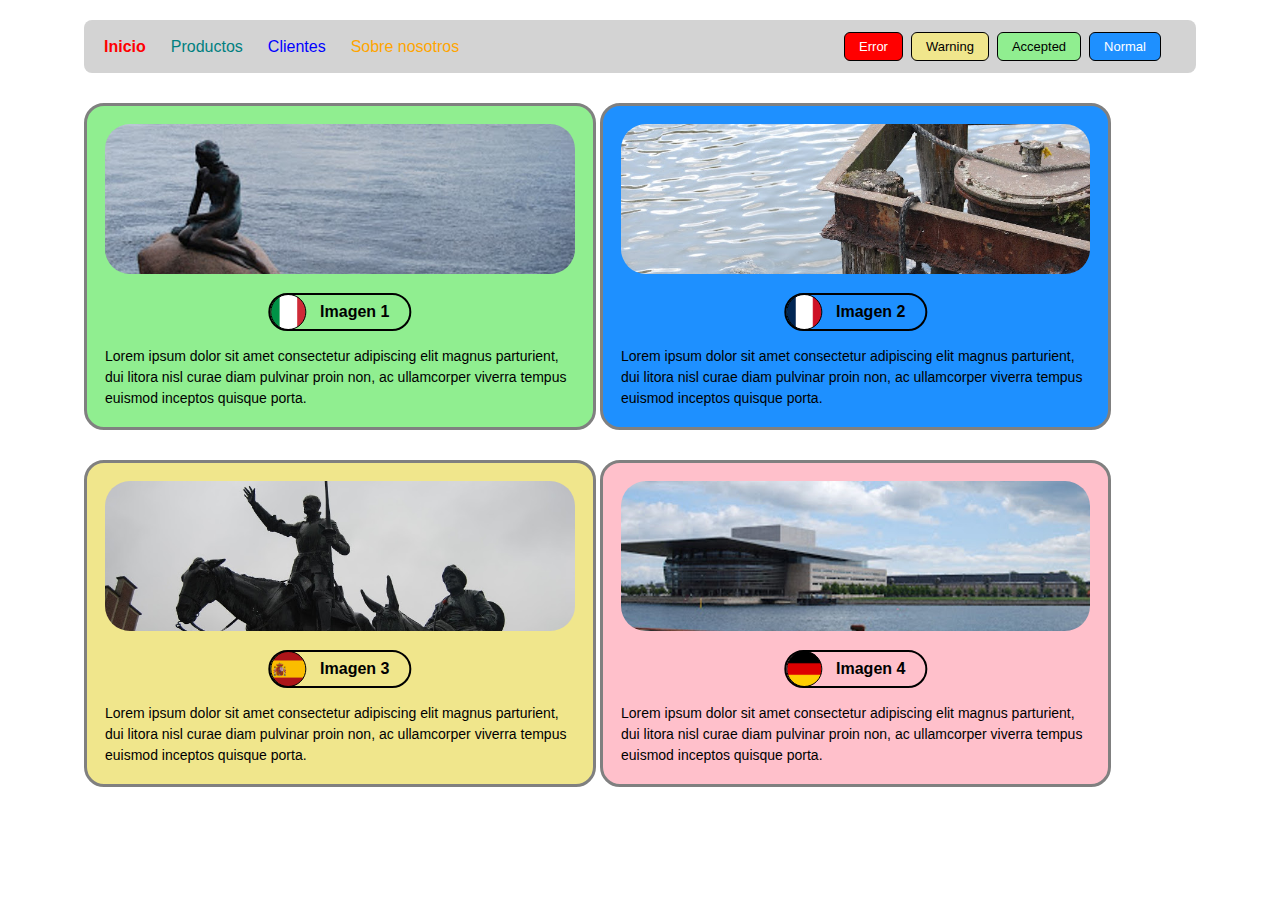
<file: sass/index.html>
<!DOCTYPE html>
<html lang="en">
<head>
    <meta charset="UTF-8">
    <meta name="viewport" content="width=device-width, initial-scale=1.0">
    <meta http-equiv="X-UA-Compatible" content="ie=edge">
    <link rel="stylesheet" type="text/css" href="estilos.css" />
    <title>Ejercicio Parte II.5</title>
</head>
<body>
    <div class="container">
        <nav>
            <ul>
                <li class="active">
                    <a>Inicio</a>
                </li>
                <li>
                    <a>Productos</a>
                </li>
                <li>
                    <a>Clientes</a>
                </li>
                <li>
                    <a>Sobre nosotros</a>
                </li>
            </ul>

            <div class="zona-botones">
                <button class="boton-estado error">Error</button>
                <button class="boton-estado aviso">Warning</button>
                <button class="boton-estado aceptado">Accepted</button>
                <button class="boton-estado normal">Normal</button>
            </div>
        </nav>

        <figure class="card tarjeta-verde">
            <img src="img/c1.jpg" alt="Imagen 1">
            <figcaption>
                <span class="bandera italia"></span>
                Imagen 1
            </figcaption>
            <p>
                Lorem ipsum dolor sit amet consectetur adipiscing elit magnus parturient, dui litora nisl curae diam
                pulvinar proin non, ac ullamcorper viverra tempus euismod inceptos quisque porta.
            </p>
        </figure>

        <figure class="card tarjeta-azul">
            <img src="img/c2.jpg" alt="Imagen 2">
            <figcaption>
                <span class="bandera francia"></span>
                Imagen 2
            </figcaption>
            <p>
                Lorem ipsum dolor sit amet consectetur adipiscing elit magnus parturient, dui litora nisl curae diam
                pulvinar proin non, ac ullamcorper viverra tempus euismod inceptos quisque porta.
            </p>
        </figure>

        <figure class="card tarjeta-amarilla">
            <img src="img/c3.jpg" alt="Imagen 3">
            <figcaption>
                <span class="bandera espana"></span>
                Imagen 3
            </figcaption>
            <p>
                Lorem ipsum dolor sit amet consectetur adipiscing elit magnus parturient, dui litora nisl curae diam
                pulvinar proin non, ac ullamcorper viverra tempus euismod inceptos quisque porta.
            </p>
        </figure>

        <figure class="card tarjeta-rosa">
            <img src="img/c4.jpg" alt="Imagen 4">
            <figcaption>
                <span class="bandera alemania"></span>
                Imagen 4
            </figcaption>
            <p>
                Lorem ipsum dolor sit amet consectetur adipiscing elit magnus parturient, dui litora nisl curae diam
                pulvinar proin non, ac ullamcorper viverra tempus euismod inceptos quisque porta.
            </p>
        </figure>
    </div>
</body>
</html>
</file>
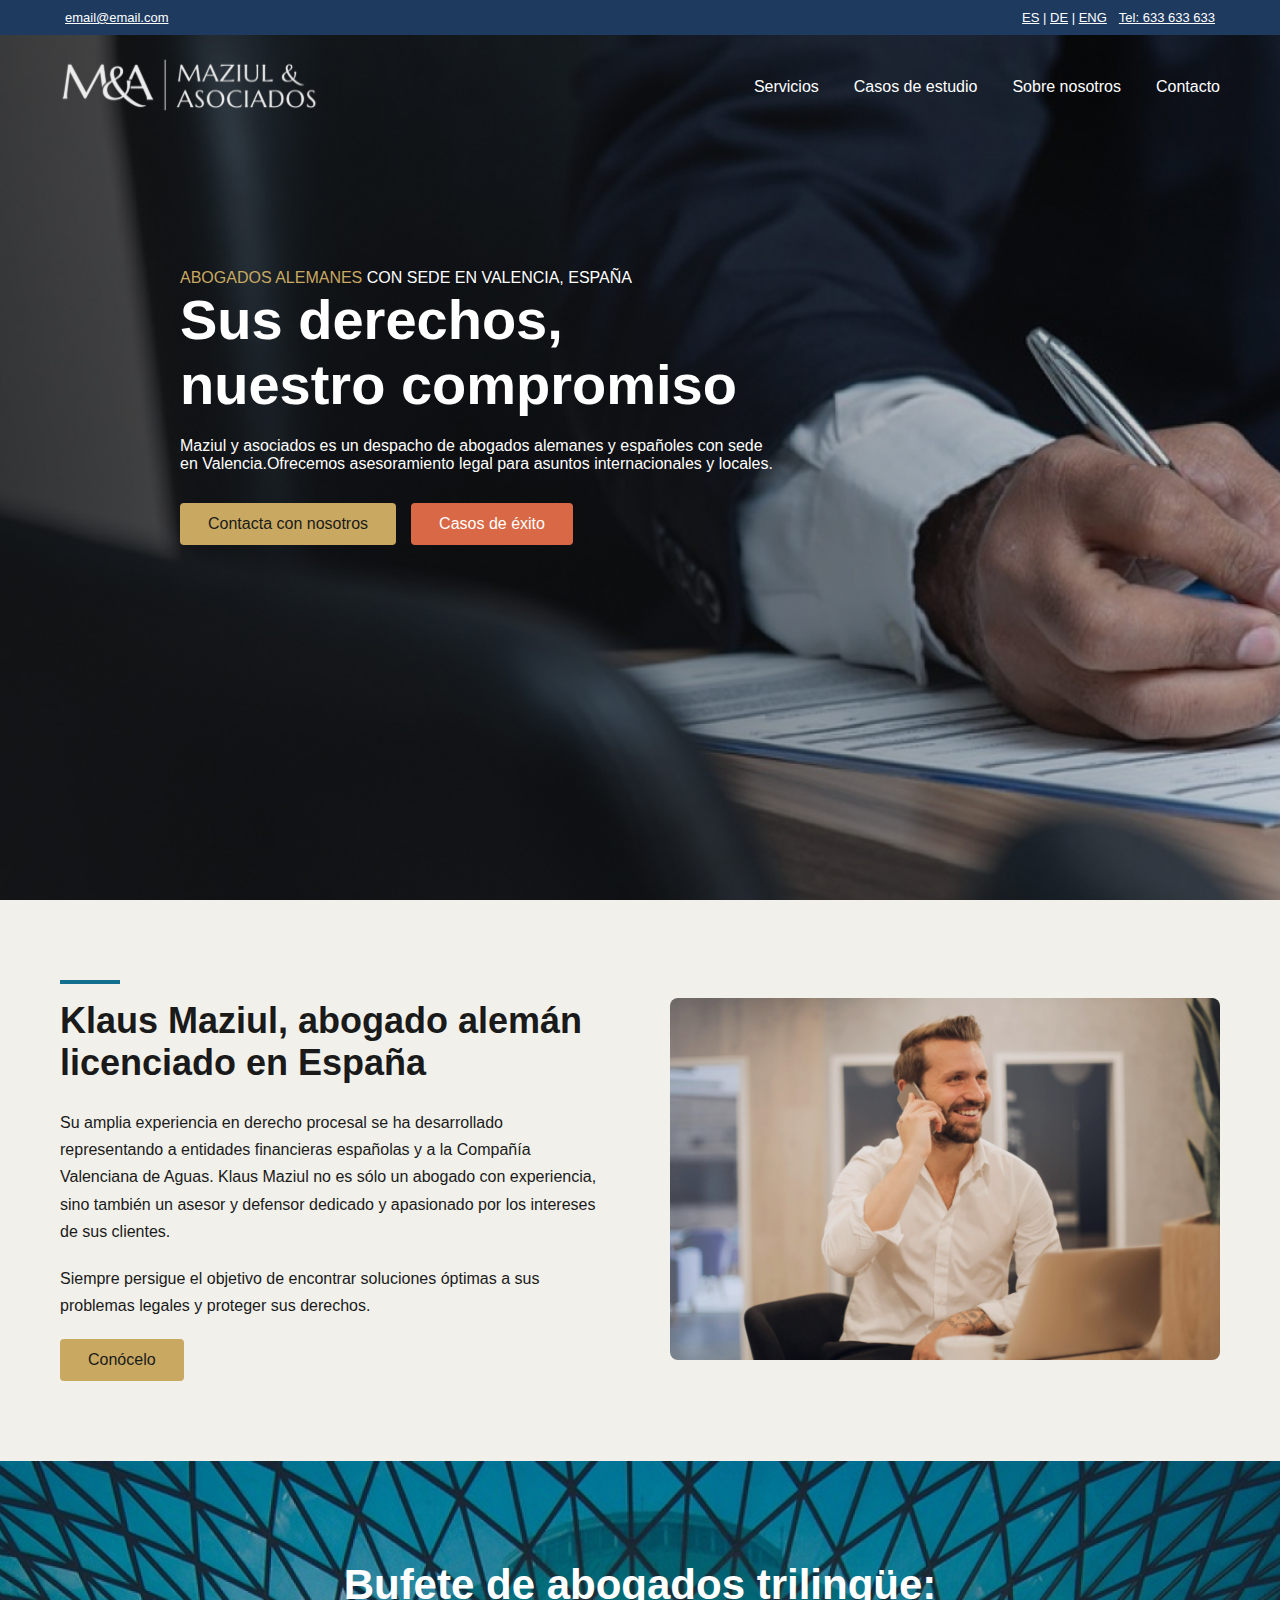
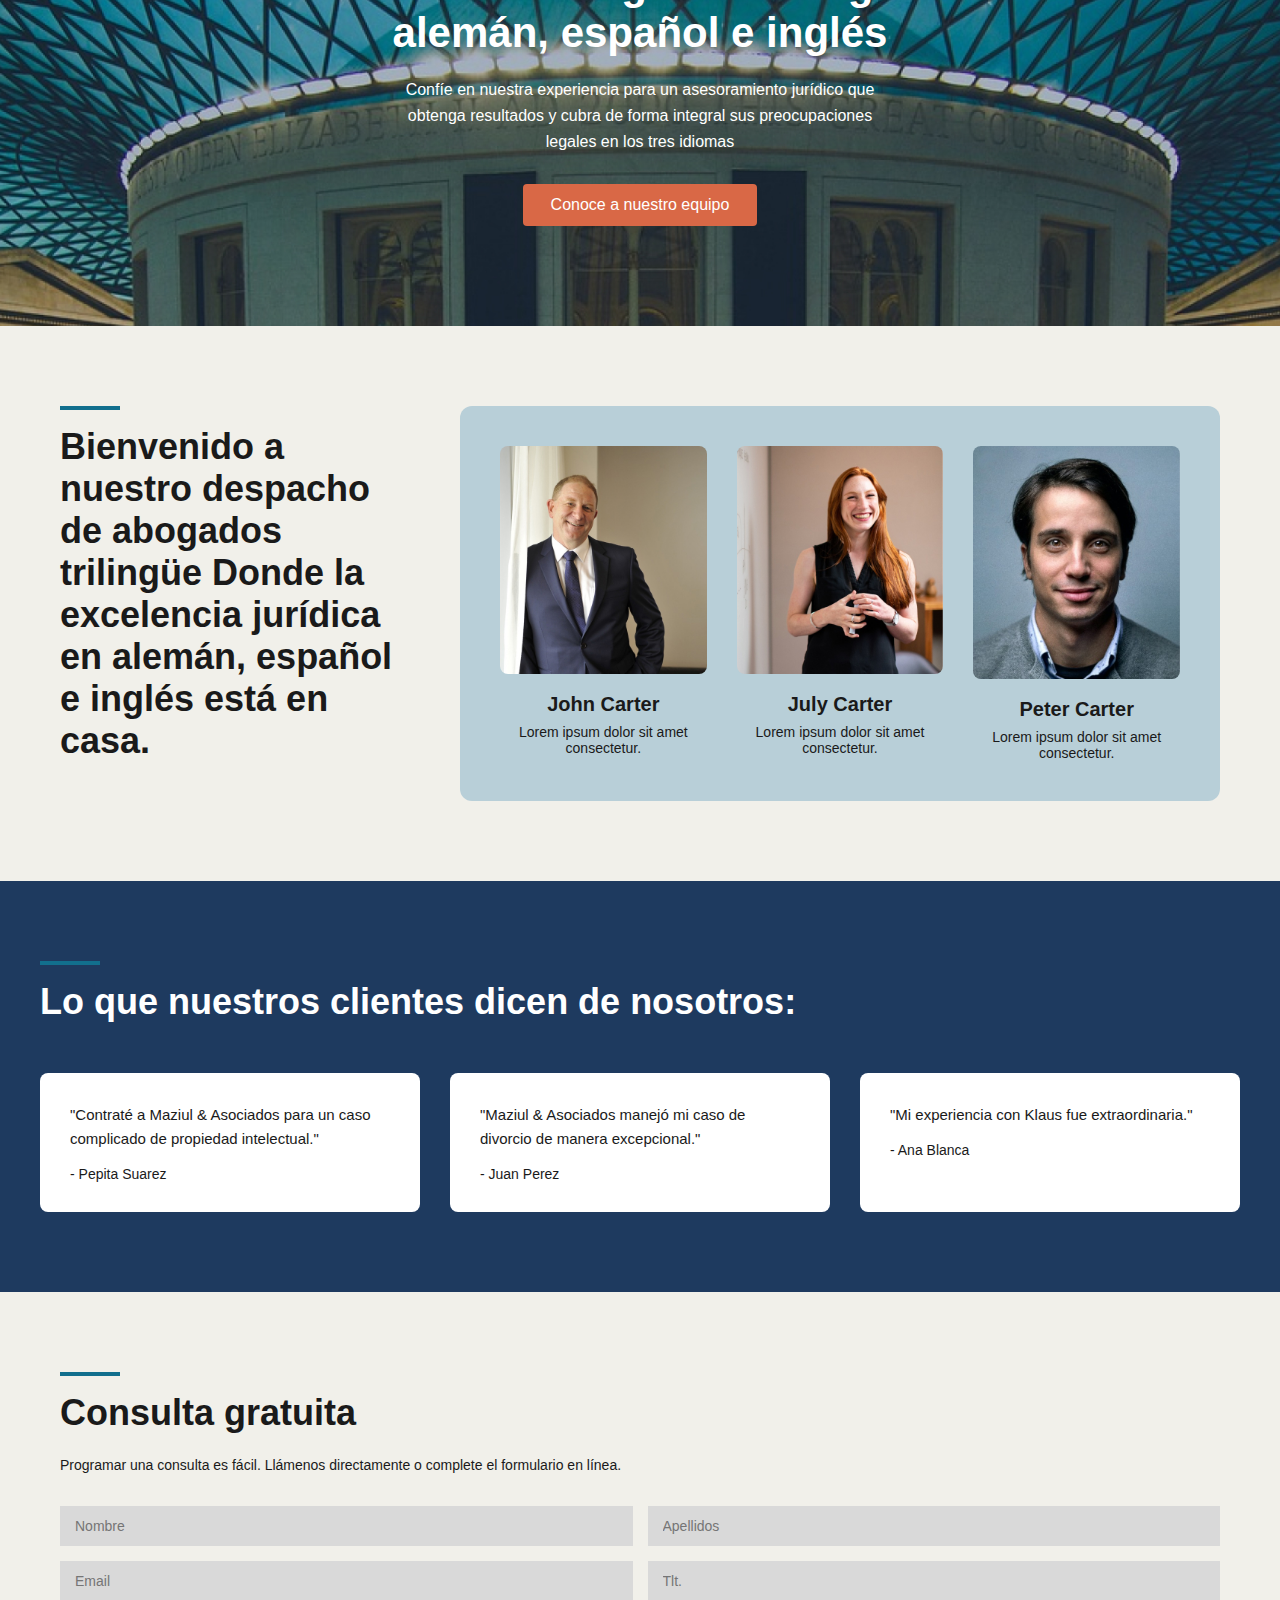
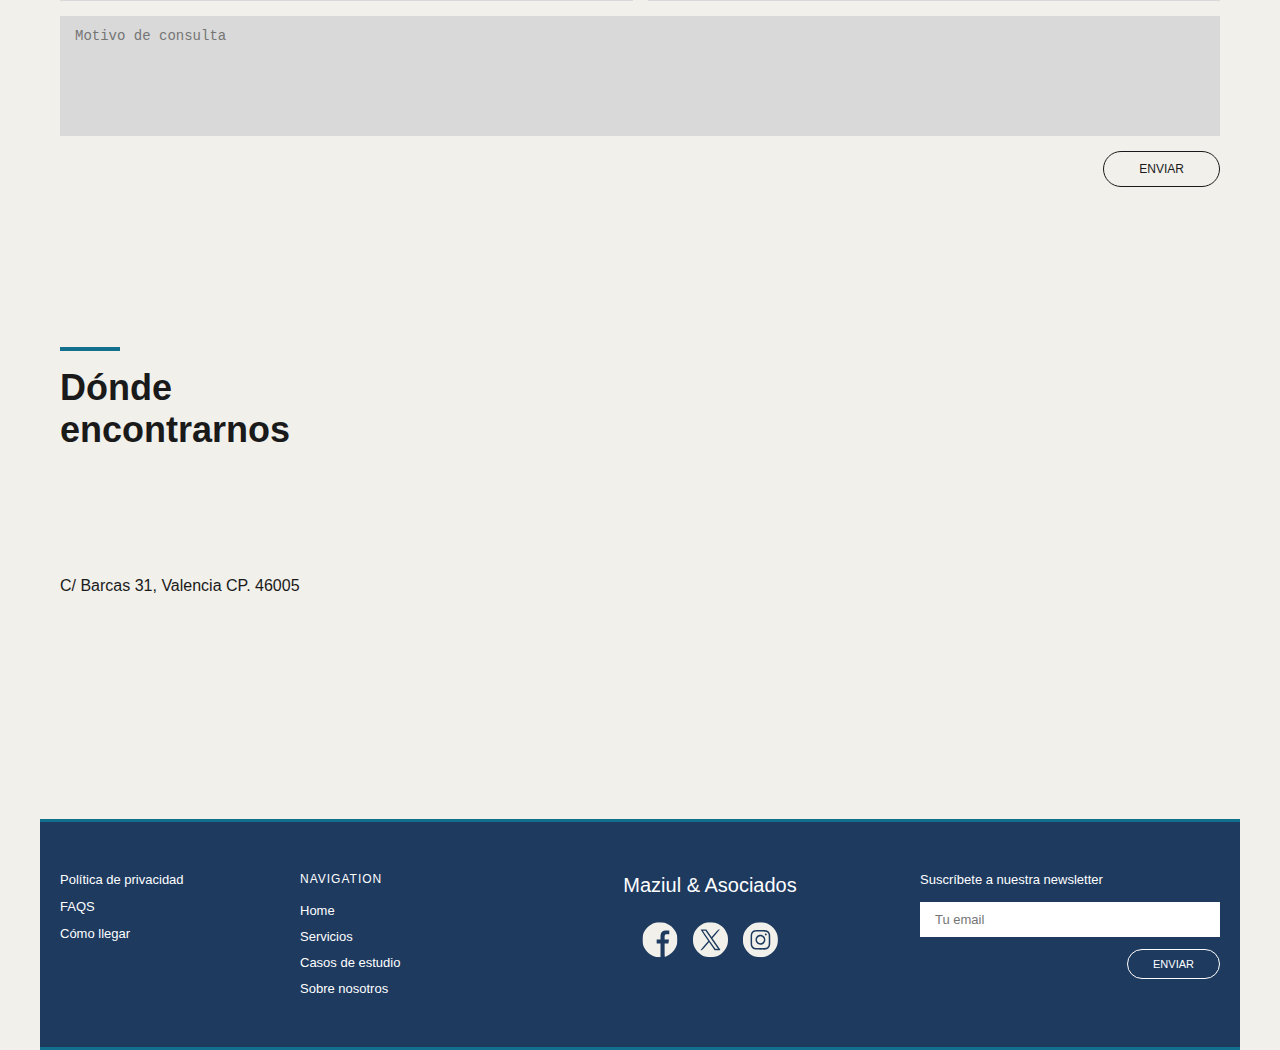
<file: Tarea 2.3/index.html>
<!DOCTYPE html>
<html lang="es">

<head>
  <meta charset="UTF-8" />
  <meta name="viewport" content="width=device-width, initial-scale=1.0" />
  <title>Abogados</title>
  <link rel="stylesheet" href="estilos.css" />
</head>

<body>
  <!-- Header -->
  <header class="hero">
    <div class="top-bar">
      <div class="top-bar-content">
        <a href="mailto:email@email.com">email@email.com</a>
        <span class="language-switcher">
          <a href="#">ES</a> | <a href="#">DE</a> | <a href="#">ENG</a>
        </span>
        <a href="tel:+123456789">Tel: 633 633 633</a>
      </div>
    </div>
    <nav>
      <div class="logo">
        <figure>
          <img src="assets/img/logo-maziul.svg" alt="Logo Maziul" />
        </figure>
      </div>
      <ul class="nav-links">
        <li><a href="#">Servicios</a></li>
        <li><a href="#">Casos de estudio</a></li>
        <li><a href="#">Sobre nosotros</a></li>
        <li><a href="#">Contacto</a></li>
      </ul>
    </nav>
    <div class="hero-content">
      <p>
        <span class="highlight">ABOGADOS ALEMANES</span> CON SEDE EN VALENCIA,
        ESPAÑA
      </p>
      <h1>Sus derechos, nuestro compromiso</h1>
      <p>
        Maziul y asociados es un despacho de abogados alemanes y españoles con
        sede en Valencia.Ofrecemos asesoramiento legal para asuntos
        internacionales y locales.
      </p>
      <div class="hero-buttons">
        <a href="#" class="btn primary">Contacta con nosotros</a><a href="#" class="btn secondary">Casos de éxito</a>
      </div>
    </div>
  </header>

  <!-- About Section -->
  <section class="about">
    <article>
      <h2>Klaus Maziul, abogado alemán licenciado en España</h2>
      <p>
        Su amplia experiencia en derecho procesal se ha desarrollado
        representando a entidades financieras españolas y a la Compañía
        Valenciana de Aguas. Klaus Maziul no es sólo un abogado con
        experiencia, sino también un asesor y defensor dedicado y apasionado
        por los intereses de sus clientes.
      </p>
      <p>
        Siempre persigue el objetivo de encontrar soluciones óptimas a sus
        problemas legales y proteger sus derechos.
      </p>
      <a href="#" class="btn primary">Conócelo</a>
    </article>
    <aside>
      <img src="assets/img/klaus-maziul.jpg" alt="Klaus Maziul hablando por teléfono" />
    </aside>
  </section>

  <!-- Services Section -->
  <section class="services">
    <h3>Bufete de abogados trilingüe: alemán, español e inglés</h3>
    <p>
      Confíe en nuestra experiencia para un asesoramiento jurídico que obtenga
      resultados y cubra de forma integral sus preocupaciones legales en los
      tres idiomas
    </p>
    <a href="#" class="btn secondary">Conoce a nuestro equipo</a>
  </section>

  <!-- Team Section -->
  <section class="team">
    <h3>
      Bienvenido a nuestro despacho de abogados trilingüe Donde la excelencia
      jurídica en alemán, español e inglés está en casa.
    </h3>
    <div class="team-members">

      <article>
        <img src="assets/img/john-carter.jpg" alt="John Carter" />
        <h4>John Carter</h4>
        <p>Lorem ipsum dolor sit amet consectetur.</p>
      </article>
      <article>
        <img src="assets/img/july-carter.jpg" alt="July Carter" />
        <h4>July Carter</h4>
        <p>Lorem ipsum dolor sit amet consectetur.</p>
      </article>
      <article>
        <img src="assets/img/peter-carter.jpg" alt="Peter Carter" />
        <h4>Peter Carter</h4>
        <p>Lorem ipsum dolor sit amet consectetur.</p>
      </article>
    </div>
  </section>

  <!-- Testimonials Section -->
  <section class="testimonials">
    <h3>Lo que nuestros clientes dicen de nosotros:</h3>
    <div class="testimonials-container">
      <blockquote>
        <p>
          "Contraté a Maziul & Asociados para un caso complicado de propiedad
          intelectual."
        </p>
        <footer>- Pepita Suarez</footer>
      </blockquote>
      <blockquote>
        <p>
          "Maziul & Asociados manejó mi caso de divorcio de manera
          excepcional."
        </p>
        <footer>- Juan Perez</footer>
      </blockquote>
      <blockquote>
        <p>"Mi experiencia con Klaus fue extraordinaria."</p>
        <footer>- Ana Blanca</footer>
      </blockquote>
    </div>
  </section>

  <!-- Contact Form Section -->
  <section class="contact-form">
    <h3>Consulta gratuita</h3>
    <p>
      Programar una consulta es fácil. Llámenos directamente o complete el
      formulario en línea.
    </p>
    <form action="#" method="POST">
      <input type="text" id="name" name="name" placeholder="Nombre" />
      <input type="text" id="surname" name="surname" placeholder="Apellidos" />
      <input type="email" id="email" name="email" placeholder="Email" />
      <input type="text" id="subject" name="subject" placeholder="Tlt." />
      <textarea id="message" name="message" placeholder="Motivo de consulta"></textarea>
      <button type="submit" class="btn primary">Enviar</button>
    </form>
  </section>

  <!-- Location Section -->
  <section class="location">
    <h3>Dónde encontrarnos</h3>
    <br>
    <p>C/ Barcas 31, Valencia CP. 46005</p>
    <div class="map">
      <!-- Embed Google Maps iframe or similar -->
      <iframe src="https://www.google.com/maps/embed?..."></iframe>
    </div>
  </section>

  <!-- Footer -->
  <footer class="site-footer">
    <div class="footer-info">
      <a href="#">Política de privacidad</a>
      <a href="#">FAQS</a>
      <a href="#">Cómo llegar</a>
    </div>
    <div class="footer-nav">
      <h4>NAVIGATION</h4>
      <ul>
        <li><a href="#">Home</a></li>
        <li><a href="#">Servicios</a></li>
        <li><a href="#">Casos de estudio</a></li>
        <li><a href="#">Sobre nosotros</a></li>
      </ul>
    </div>
    <div class="footer-logo">
      <h1>Maziul & Asociados</h1>
      <div class="social-media">
        <a href="#"><img src="./assets/img/facebook.svg" alt=""></a>
        <a href="#"><img src="./assets/img/Twitter.svg" alt=""></a>
        <a href="#"><img src="./assets/img/instagram.svg" alt=""></a>
      </div>
    </div>
    <div class="newsletter">
      <h4>Suscríbete a nuestra newsletter</h4>
      <form action="#" method="POST">
        <input type="email" placeholder="Tu email" />
        <button type="submit">Enviar</button>
      </form>
    </div>
  </footer>
</body>

</html>
</file>
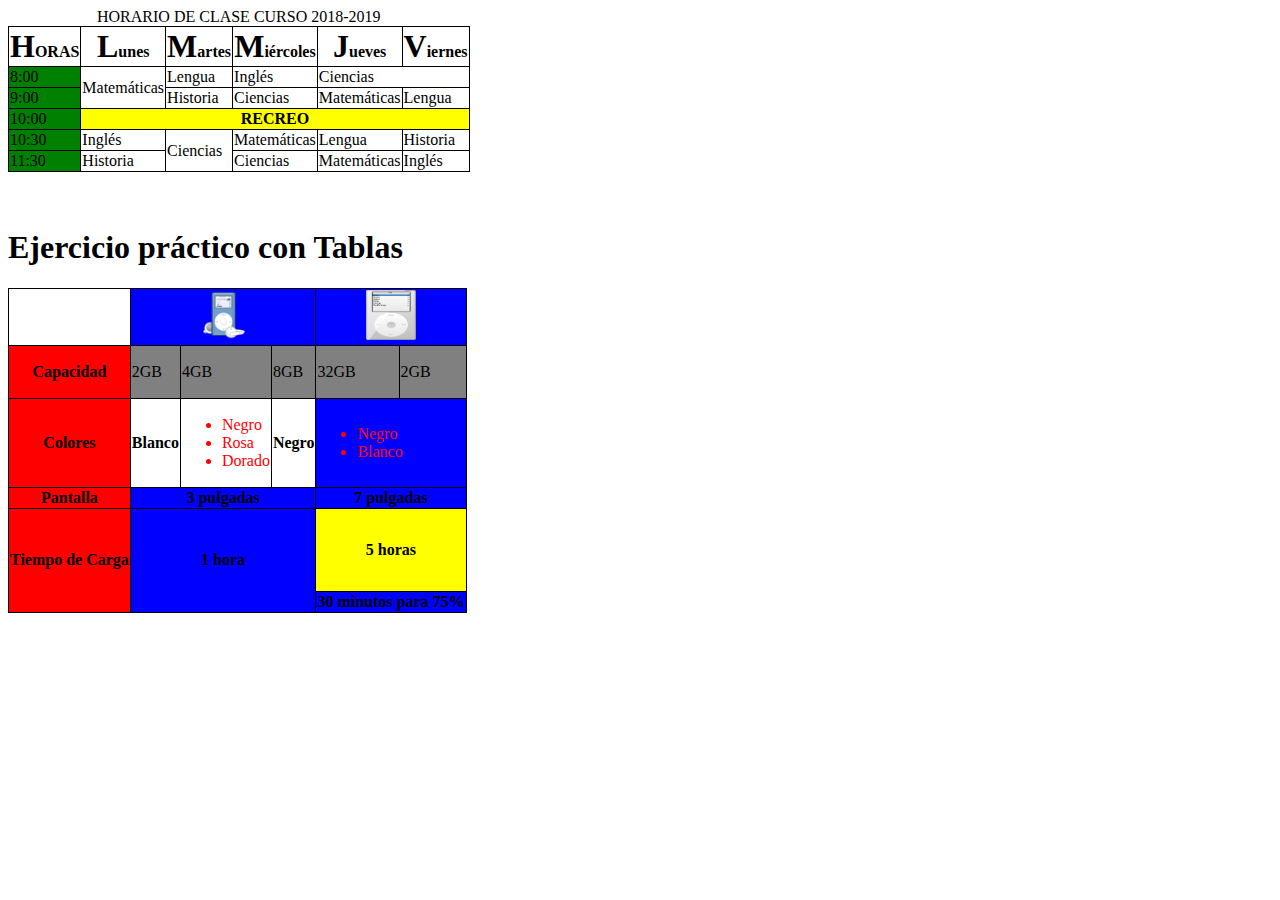
<file: tarea3.2/index.html>
<!DOCTYPE html>
<html lang="es">

<head>
    <meta charset="UTF-8">
    <meta name="viewport" content="width=device-width, initial-scale=1.0">
    <meta http-equiv="X-UA-Compatible" content="ie=edge">
    <title>Tablas en HTML</title>
    <link rel="stylesheet" href="estilos.css">
</head>

<body>

    <table>
        <caption>HORARIO DE CLASE CURSO 2018-2019</caption>
        <thead>
            <tr>
                <th>HORAS</th>
                <th>Lunes</th>
                <th>Martes</th>
                <th>Miércoles</th>
                <th>Jueves</th>
                <th>Viernes</th>
            </tr>
        </thead>
        <tbody>
            <tr>
                <td>8:00</td>
                <td rowspan="2">Matemáticas</td>
                <td>Lengua</td>
                <td>Inglés</td>
                <td colspan="2">Ciencias</td>
            </tr>
            <tr>
                <td>9:00</td>
                <td>Historia</td>
                <td>Ciencias</td>
                <td>Matemáticas</td>
                <td>Lengua</td>
            </tr>
            <tr>
                <td>10:00</td>
                <th colspan="5">RECREO</th>
            </tr>
            <tr>
                <td>10:30</td>
                <td>Inglés</td>
                <td rowspan="2">Ciencias</td>
                <td>Matemáticas</td>
                <td>Lengua</td>
                <td>Historia</td>
            </tr>
            <tr>
                <td>11:30</td>
                <td>Historia</td>
                <td>Ciencias</td>
                <td>Matemáticas</td>
                <td>Inglés</td>
            </tr>
        </tbody>
    </table>

    <br><br>
    <h1>Ejercicio práctico con Tablas</h1>

    <table>
        <caption></caption>
        <thead>
            <tr>
                <th></th>
                <th colspan="3"><img src="img/120_ipod.png"></th>
                <th colspan="2"><img src="img/100_ipod.png" width="100px"></th>
            </tr>
        </thead>
        <tbody>
            <tr>
                <th>Capacidad</th>
                <td>
                    <p>2GB</p>
                </td>
                <td>
                    <p>4GB</p>
                </td>
                <td>
                    <p>8GB</p>
                </td>
                <td>
                    <p>32GB</p>
                </td>
                <td>
                    <p>2GB</p>
                </td>
            </tr>
            <tr>
                <th>Colores</th>
                <th>Blanco</th>
                <td>
                    <ul>
                        <li>Negro</li>
                        <li>Rosa</li>
                        <li>Dorado</li>
                    </ul>
                </td>
                <th>Negro</th>
                <td colspan="2">
                    <ul>
                        <li>Negro</li>
                        <li>Blanco</li>
                    </ul>
                </td>
            </tr>
            <tr>
                <th>Pantalla</th>
                <th colspan="3">3 pulgadas</th>
                <th colspan="2">7 pulgadas</th>
            </tr>
            <tr>
                <th rowspan="2">Tiempo de Carga</th>
                <th colspan="3" rowspan="2">1 hora</th>
                <th colspan="2">5 horas</th>
            </tr>
            <tr>
                <th colspan="2">30 minutos para 75%</th>
            </tr>
        </tbody>


    </table>

</body>

</html>
</file>
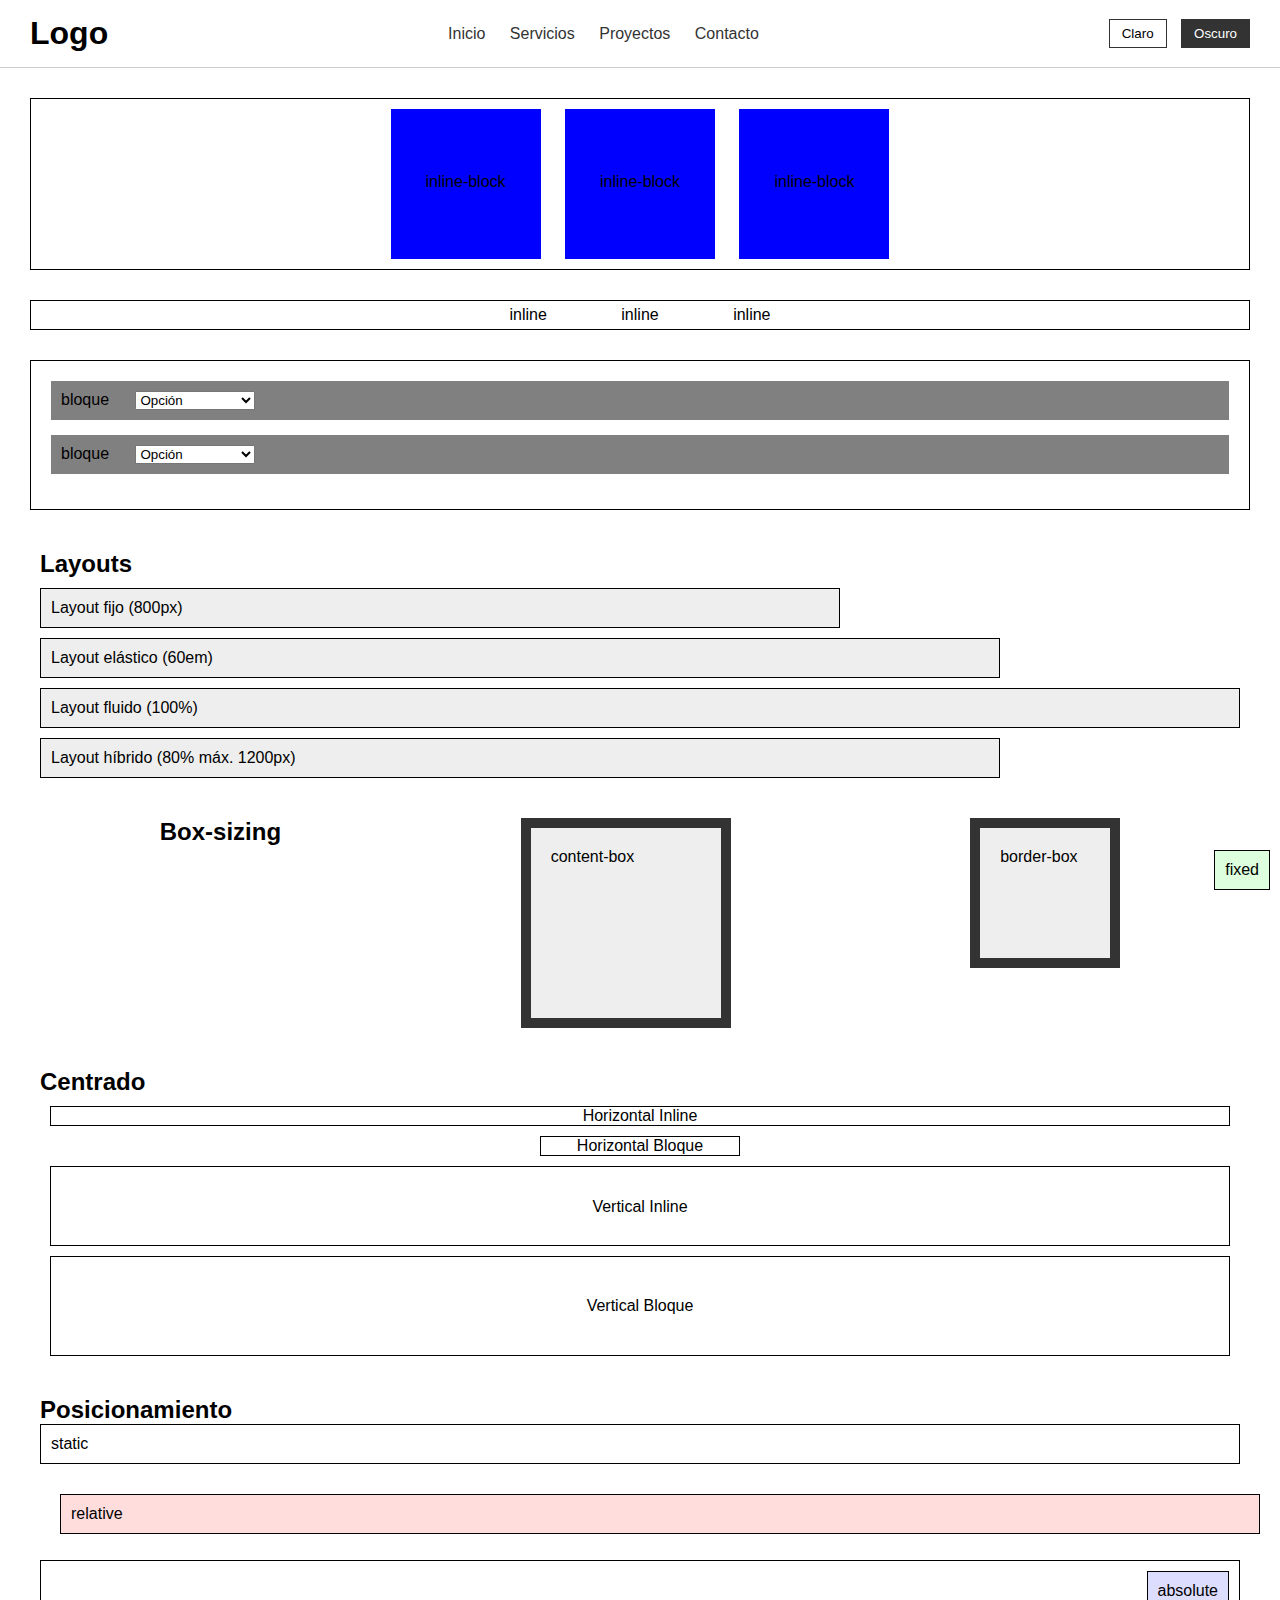
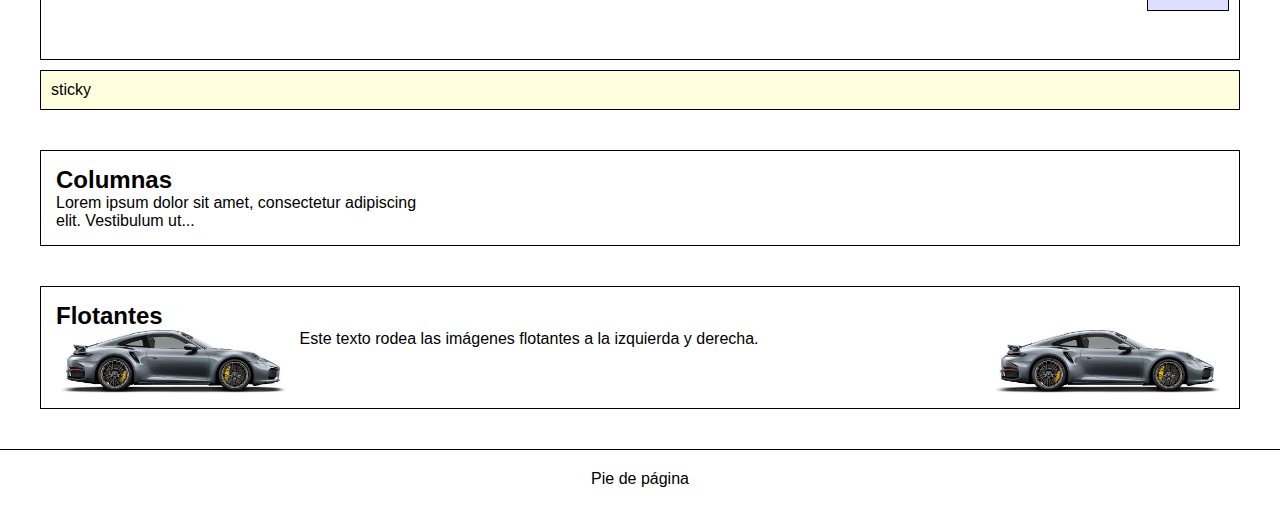
<file: tarea4.2/index.html>
<!DOCTYPE html>
<html lang="es">
<head>
  <meta charset="UTF-8">
  <meta name="viewport" content="width=device-width, initial-scale=1.0">
  <title>Maquetación Web</title>
  <link rel="stylesheet" href="/tarea4.2/css/estilos.css">
</head>
<body>

  <header class="encabezado">
    <h1 class="logo">Logo</h1>
    <nav class="menu">
      <a href="#">Inicio</a>
      <a href="#">Servicios</a>
      <a href="#">Proyectos</a>
      <a href="#">Contacto</a>
    </nav>
    <div class="botones">
      <button>Claro</button>
      <button class="oscuro">Oscuro</button>
    </div>
  </header>

  <section class="seccion-inline-block">
    <div class="tarjeta">inline-block</div>
    <div class="tarjeta">inline-block</div>
    <div class="tarjeta">inline-block</div>
  </section>

  <section class="seccion-inline">
    <span>inline</span>
    <span>inline</span>
    <span>inline</span>
  </section>

  <section class="seccion-bloques">
    <div class="bloque">
      <p>bloque</p>
      <select><option>Opción</option></select>
      <div class="imagen"></div>
    </div>
    <div class="bloque">
      <p>bloque</p>
      <select><option>Opción</option></select>
      <div class="imagen"></div>
    </div>
  </section>

  <section class="seccion-layout">
    <h2>Layouts</h2>
    <div class="fijo">Layout fijo (800px)</div>
    <div class="elastico">Layout elástico (60em)</div>
    <div class="fluido">Layout fluido (100%)</div>
    <div class="hibrido">Layout híbrido (80% máx. 1200px)</div>
  </section>

  <section class="seccion-box">
    <h2>Box-sizing</h2>
    <div class="caja content-box">content-box</div>
    <div class="caja border-box">border-box</div>
  </section>

  <section class="seccion-centrado">
    <h2>Centrado</h2>
    <div class="centro-inline"><span>Horizontal Inline</span></div>
    <div class="centro-bloque"><div>Horizontal Bloque</div></div>
    <div class="vertical-inline"><p>Vertical Inline</p></div>
    <div class="vertical-bloque"><div>Vertical Bloque</div></div>
  </section>

  <section class="seccion-posicion">
    <h2>Posicionamiento</h2>
    <div class="estatico">static</div>
    <div class="relativo">relative</div>
    <br><br>
    <div class="fijo-pos">fixed</div>
    <div class="contenedor-abs">
      <div class="absoluto">absolute</div>
    </div>
    <div class="pegajoso">sticky</div>
  </section>

  <section class="seccion-columnas">
    <h2>Columnas</h2>
    <article>
      Lorem ipsum dolor sit amet, consectetur adipiscing elit. Vestibulum ut...
    </article>
  </section>

  <section class="seccion-flotantes clearfix">
    <h2>Flotantes</h2>
    <img src="img/coche1.jpeg" class="izquierda" alt="izquierda">
    <img src="img/coche1.jpeg" class="derecha" alt="derecha">
    <p>
      Este texto rodea las imágenes flotantes a la izquierda y derecha.
    </p>
  </section>

  <footer class="pie">
    Pie de página
  </footer>

</body>
</html>
</file>
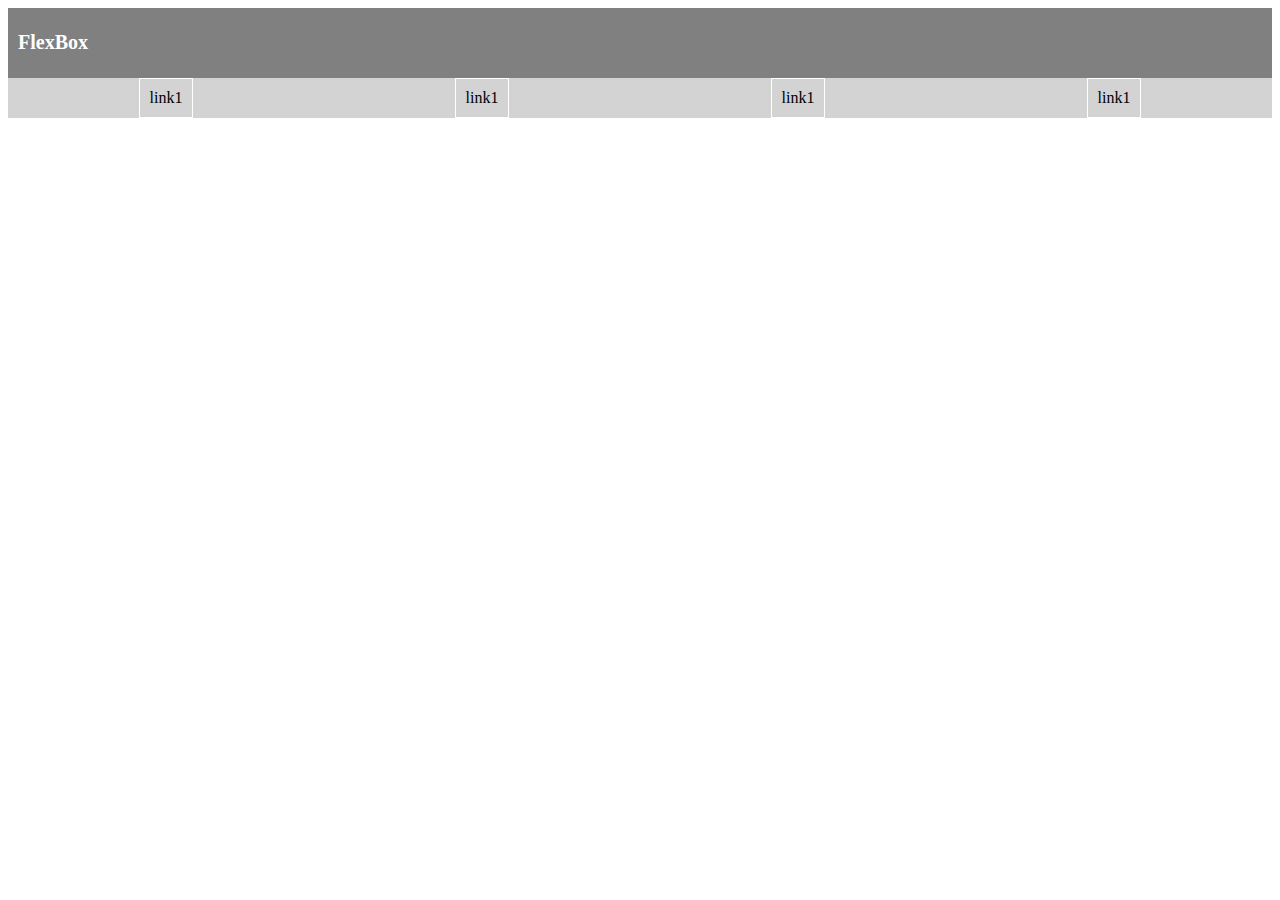
<file: practica clase/tarea1/index.html>
<!DOCTYPE html>
<html lang="es">
<head>
    <meta charset="UTF-8">
    <meta name="viewport" content="width=device-width, initial-scale=1.0">
    <link rel="stylesheet" href="estilos.css">
    <title>Document</title>
</head>
<body>
    <div class="cabecera">
        <h1>FlexBox</h1>
    </div>
    <div class="links">
         <li><a href="http://">link1</a></li>
         <li><a href="http://">link1</a></li>
         <li><a href="http://">link1</a></li>
         <li><a href="http://">link1</a></li> 
    </div>
</body>
</html>
</file>
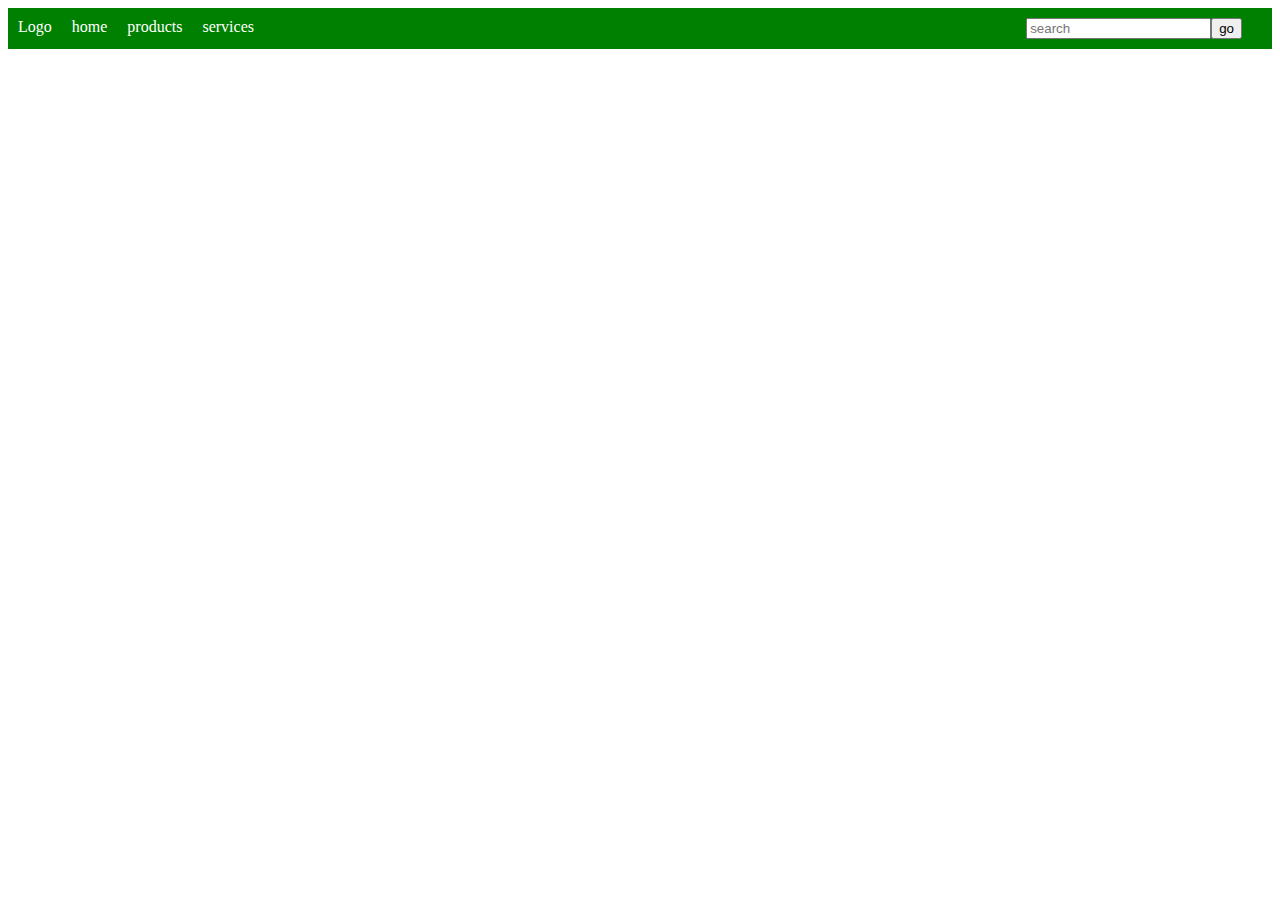
<file: practica clase/tarea2/index.html>
<!DOCTYPE html>
<html lang="es">
<head>
    <meta charset="UTF-8">
    <meta name="viewport" content="width=device-width, initial-scale=1.0">
    <link rel="stylesheet" href="estilos.css">
    <title>Document</title>
</head>
<body>
    <div class="cabecera">
        <div class="menu">
            <li>Logo</li>
            <li>home</li>
            <li>products</li>
            <li>services</li>
            <div class="botones">
                <li><input type="text" placeholder="search"><button type="button">go</button></li>
                
            </div>
        </div>
    </div>
</body>
</html>
</file>
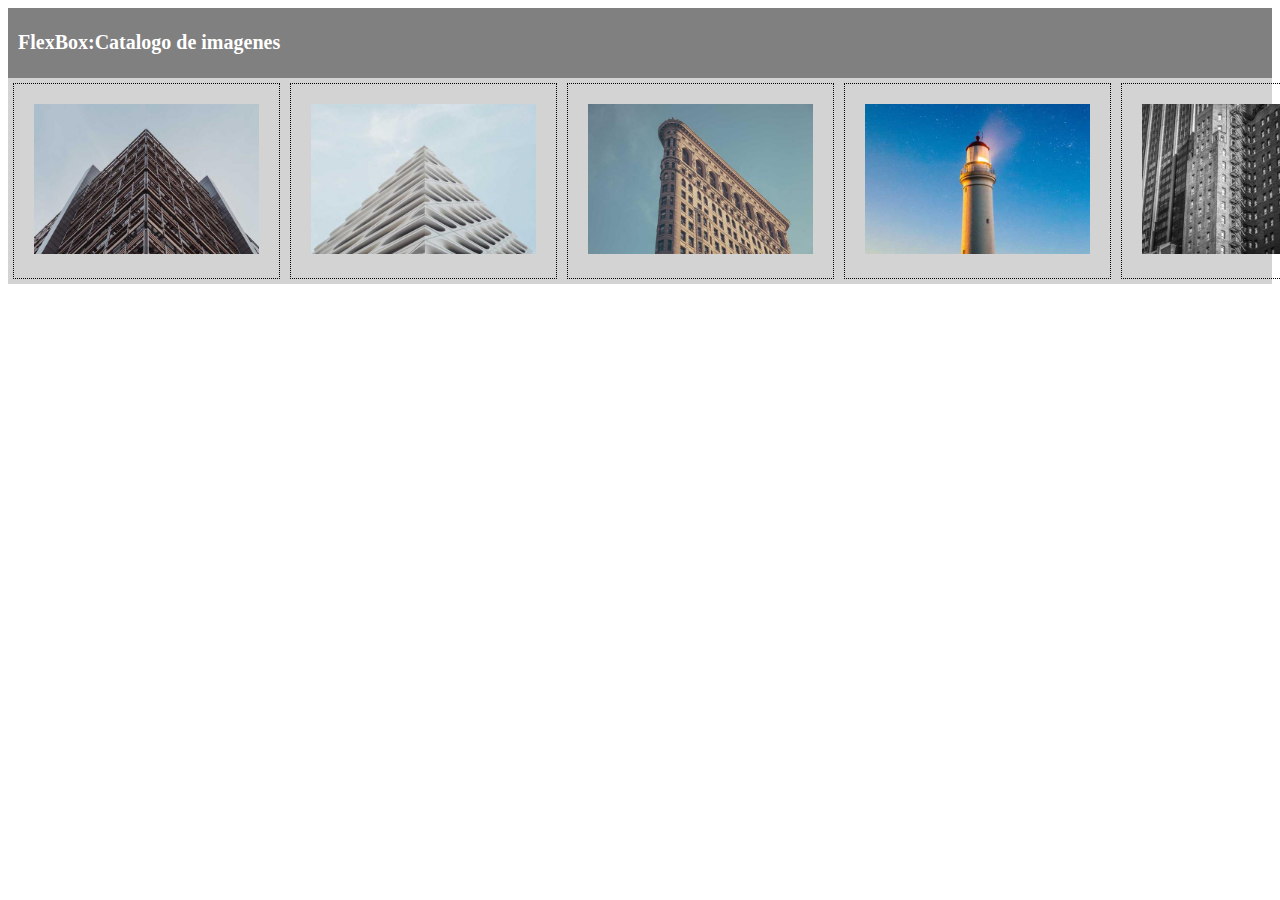
<file: practica clase/tarea3/index.html>
<!DOCTYPE html>
<html lang="es">
<head>
    <meta charset="UTF-8">
    <meta name="viewport" content="width=device-width, initial-scale=1.0">
    <link rel="stylesheet" href="estilos.css">
    <title>Document</title>
</head>
<body>
    <div class="cabecera">
        <h1>FlexBox:Catalogo de imagenes</h1>
    </div>
    <div class="links">
         <li><img src="img/img/edificios/1076-600x400.jpg" alt=""></li>
         <li><img src="img/img/edificios/1081-600x400.jpg" alt=""></li>
         <li><img src="img/img/edificios/743-600x400.jpg" alt=""></li>
         <li><img src="img/img/edificios/870-600x400.jpg" alt=""></li>
         <li><img src="img/img/edificios/945-600x400.jpg" alt=""></li>
    </div>
</body>
</html>
</file>
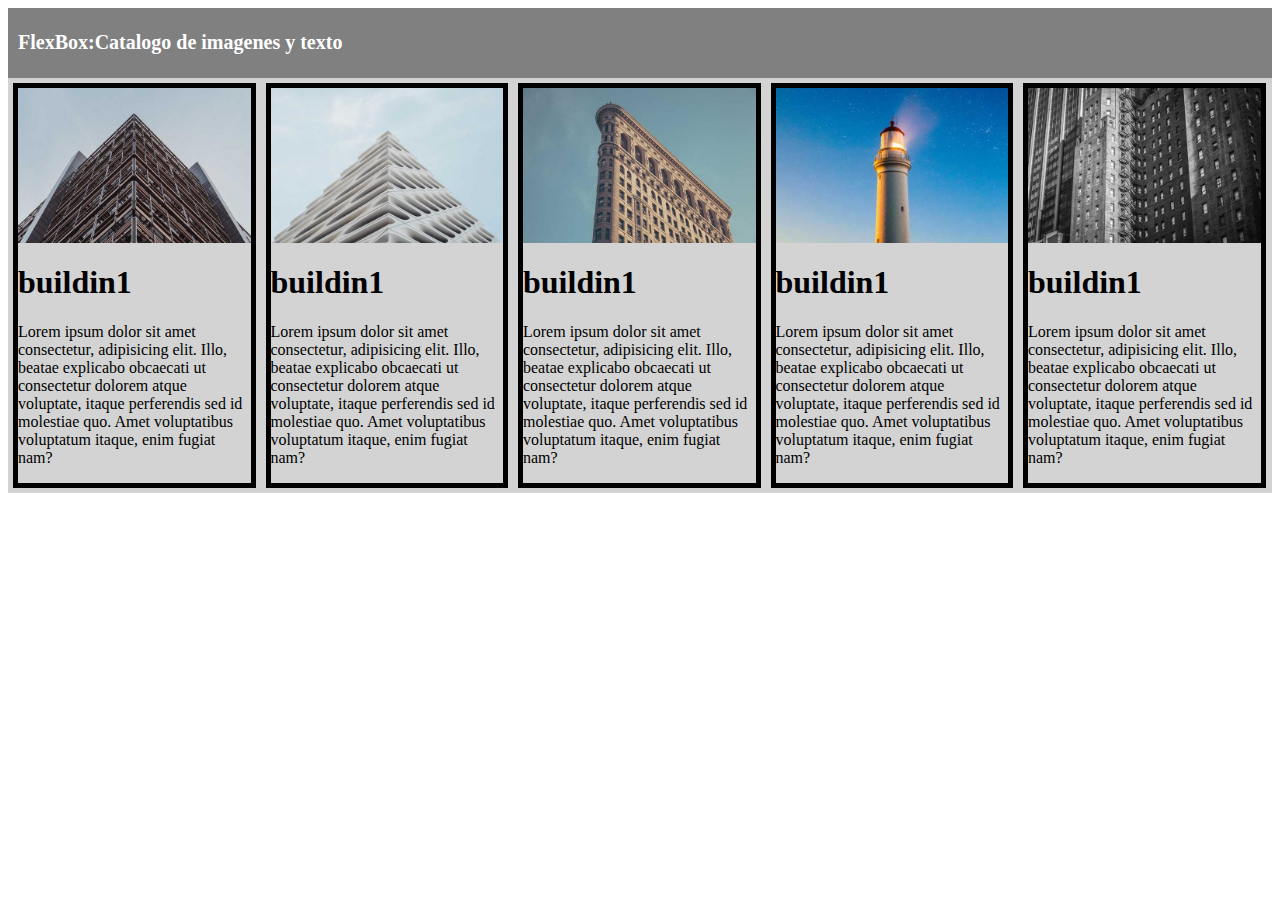
<file: practica clase/tarea4/index.html>
<!DOCTYPE html>
<html lang="es">

<head>
    <meta charset="UTF-8">
    <meta name="viewport" content="width=device-width, initial-scale=1.0">
    <link rel="stylesheet" href="estilos.css">
    <title>Document</title>
</head>

<body>
    <div class="cabecera">
        <h1>FlexBox:Catalogo de imagenes y texto</h1>
    </div>
    <div class="links">
        <li><img src="img/edificios/1076-600x400.jpg" alt="">
            <h1>buildin1</h1>
            <p>Lorem ipsum dolor sit amet consectetur, adipisicing elit. Illo, beatae explicabo obcaecati ut consectetur
                dolorem atque voluptate, itaque perferendis sed id molestiae quo. Amet voluptatibus voluptatum itaque,
                enim fugiat nam?</p>
        </li>
        <li><img src="img/edificios/1081-600x400.jpg" alt="">
            <h1>buildin1</h1>
            <p>Lorem ipsum dolor sit amet consectetur, adipisicing elit. Illo, beatae explicabo obcaecati ut consectetur
                dolorem atque voluptate, itaque perferendis sed id molestiae quo. Amet voluptatibus voluptatum itaque,
                enim fugiat nam?</p>
        </li>
        <li><img src="img/edificios/743-600x400.jpg" alt="">
            <h1>buildin1</h1>
            <p>Lorem ipsum dolor sit amet consectetur, adipisicing elit. Illo, beatae explicabo obcaecati ut consectetur
                dolorem atque voluptate, itaque perferendis sed id molestiae quo. Amet voluptatibus voluptatum itaque,
                enim fugiat nam?</p>
        </li>
        <li><img src="img/edificios/870-600x400.jpg" alt="">
            <h1>buildin1</h1>
            <p>Lorem ipsum dolor sit amet consectetur, adipisicing elit. Illo, beatae explicabo obcaecati ut consectetur
                dolorem atque voluptate, itaque perferendis sed id molestiae quo. Amet voluptatibus voluptatum itaque,
                enim fugiat nam?</p>
        </li>
        <li><img src="img/edificios/945-600x400.jpg" alt="">
            <h1>buildin1</h1>
            <p>Lorem ipsum dolor sit amet consectetur, adipisicing elit. Illo, beatae explicabo obcaecati ut consectetur
                dolorem atque voluptate, itaque perferendis sed id molestiae quo. Amet voluptatibus voluptatum itaque,
                enim fugiat nam?</p>
        </li>

    </div>
</body>

</html>
</file>
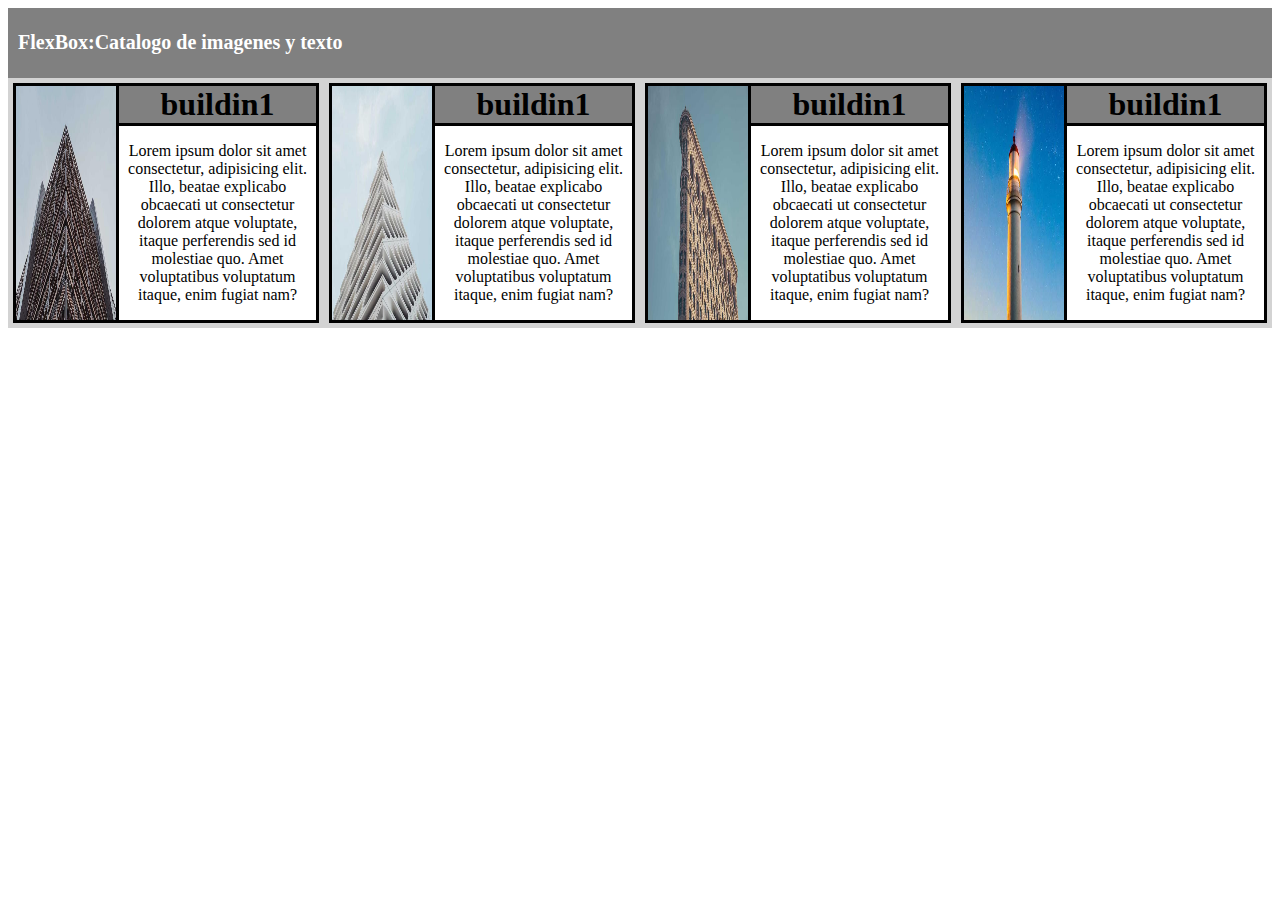
<file: practica clase/tarea5/index.html>
<!DOCTYPE html>
<html lang="es">

<head>
    <meta charset="UTF-8">
    <meta name="viewport" content="width=device-width, initial-scale=1.0">
    <link rel="stylesheet" href="estilos.css">
    <title>Document</title>
</head>

<body>
    <div class="cabecera">
        <h1>FlexBox:Catalogo de imagenes y texto</h1>
    </div>
    <div class="links">
        <div class="seccion">
            <div class="imagen"><img src="img/edificios/1076-600x400.jpg" alt=""></div>
            <div class="texto">
                <h1 class="h1">buildin1</h1>
                <p>Lorem ipsum dolor sit amet consectetur, adipisicing elit. Illo, beatae explicabo obcaecati ut
                    consectetur
                    dolorem atque voluptate, itaque perferendis sed id molestiae quo. Amet voluptatibus voluptatum
                    itaque,
                    enim fugiat nam?</p>
            </div>
        </div>
        <div class="seccion">
            <div class="imagen"><img src="img/edificios/1081-600x400.jpg" alt=""></div>
            <div class="texto">
                <h1 class="h1">buildin1</h1>
                <p>Lorem ipsum dolor sit amet consectetur, adipisicing elit. Illo, beatae explicabo obcaecati ut
                    consectetur
                    dolorem atque voluptate, itaque perferendis sed id molestiae quo. Amet voluptatibus voluptatum
                    itaque,
                    enim fugiat nam?</p>
            </div>
        </div>
        <div class="seccion">
            <div class="imagen"><img src="img/edificios/743-600x400.jpg" alt=""></div>
            <div class="texto">
                <h1 class="h1">buildin1</h1>
                <p>Lorem ipsum dolor sit amet consectetur, adipisicing elit. Illo, beatae explicabo obcaecati ut
                    consectetur
                    dolorem atque voluptate, itaque perferendis sed id molestiae quo. Amet voluptatibus voluptatum
                    itaque,
                    enim fugiat nam?</p>
            </div>
        </div>
        <div class="seccion">
            <div class="imagen"><img src="img/edificios/870-600x400.jpg" alt=""></div>
            <div class="texto">
                <h1 class="h1">buildin1</h1>
                <p>Lorem ipsum dolor sit amet consectetur, adipisicing elit. Illo, beatae explicabo obcaecati ut
                    consectetur
                    dolorem atque voluptate, itaque perferendis sed id molestiae quo. Amet voluptatibus voluptatum
                    itaque,
                    enim fugiat nam?</p>
            </div>
        </div>

    </div>
</body>

</html>
</file>
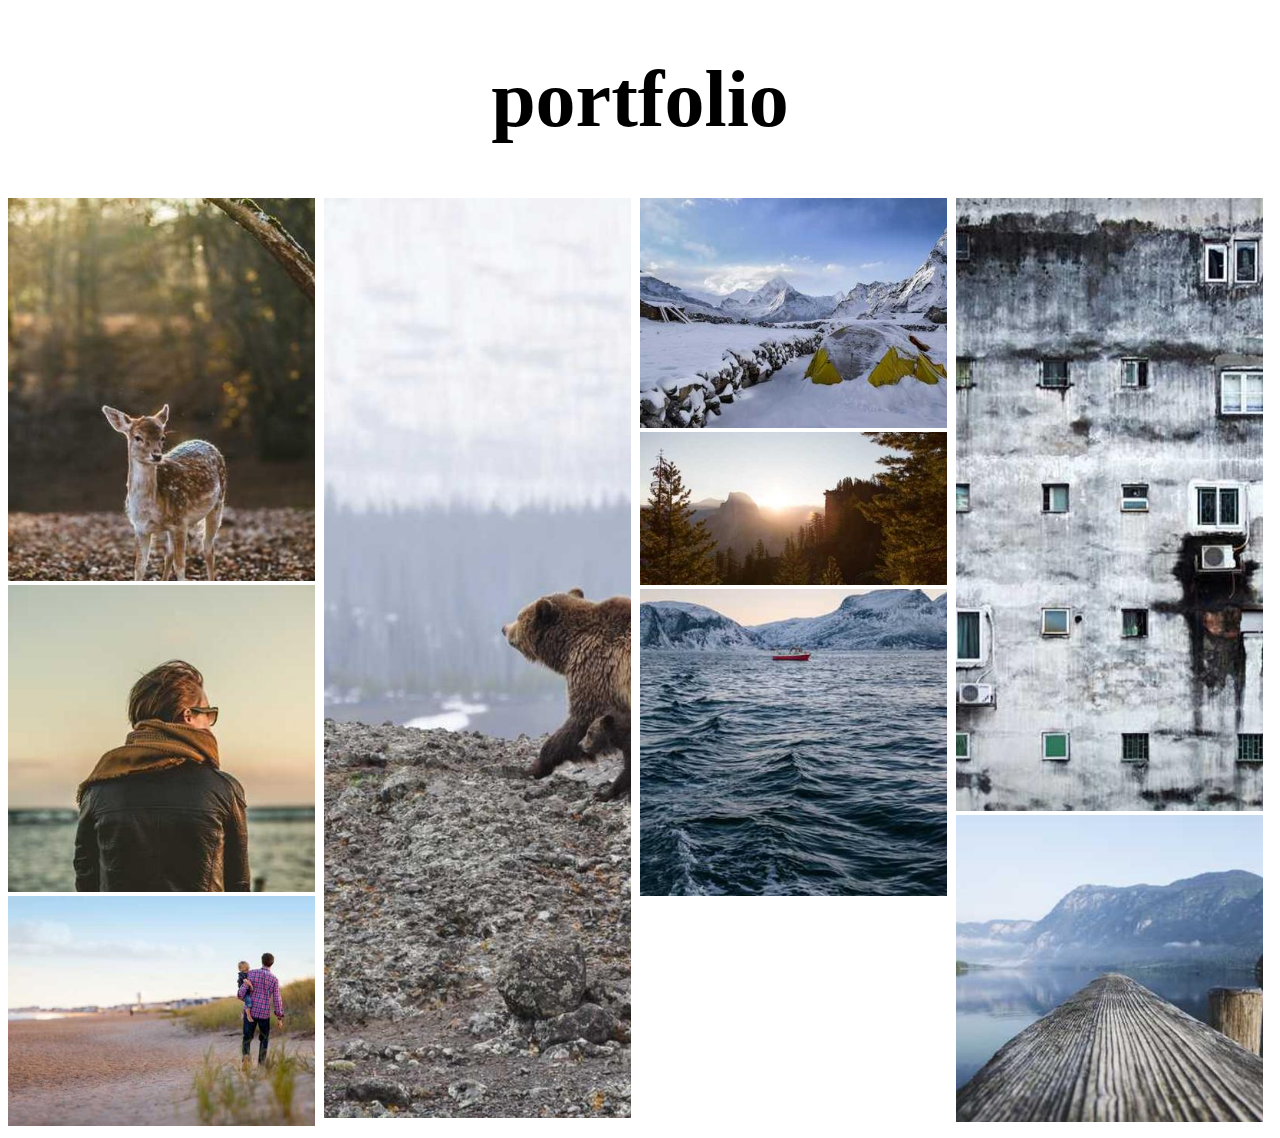
<file: practica clase/tarea6/index.html>
<!DOCTYPE html>
<html lang="es">
<head>
    <meta charset="UTF-8">
    <meta name="viewport" content="width=device-width, initial-scale=1.0">
    <link rel="stylesheet" href="estilos.css">
    <title>Document</title>
</head>
<body>
    <h1>portfolio</h1>
    <div class="portafolio">
        <div class="fila">
            
            <img src="img/portfolio/1003-400x500.jpg" alt="">
            <img src="img/portfolio/1005-400x400.jpg" alt="">
            <img src="img/portfolio/1001-400x300.jpg" alt="">
        </div>
        <div class="fila">
            <img src="img/portfolio/1020-400x1200.jpg" alt="">
        </div>
        <div class="fila">
            <img src="img/portfolio/1036-400x300.jpg" alt="">
            <img src="img/portfolio/1037-400x200.jpg " alt="">
            <img src="img/portfolio/1038-400x400.jpg" alt="">
        </div>
        <div class="fila">
            
            <img src="img/portfolio/1054-400x800.jpg" alt="">
            <img src="img/portfolio/1051-400x400.jpg" alt="">
            
        </div>
    </div>
</body>
</html>
</file>
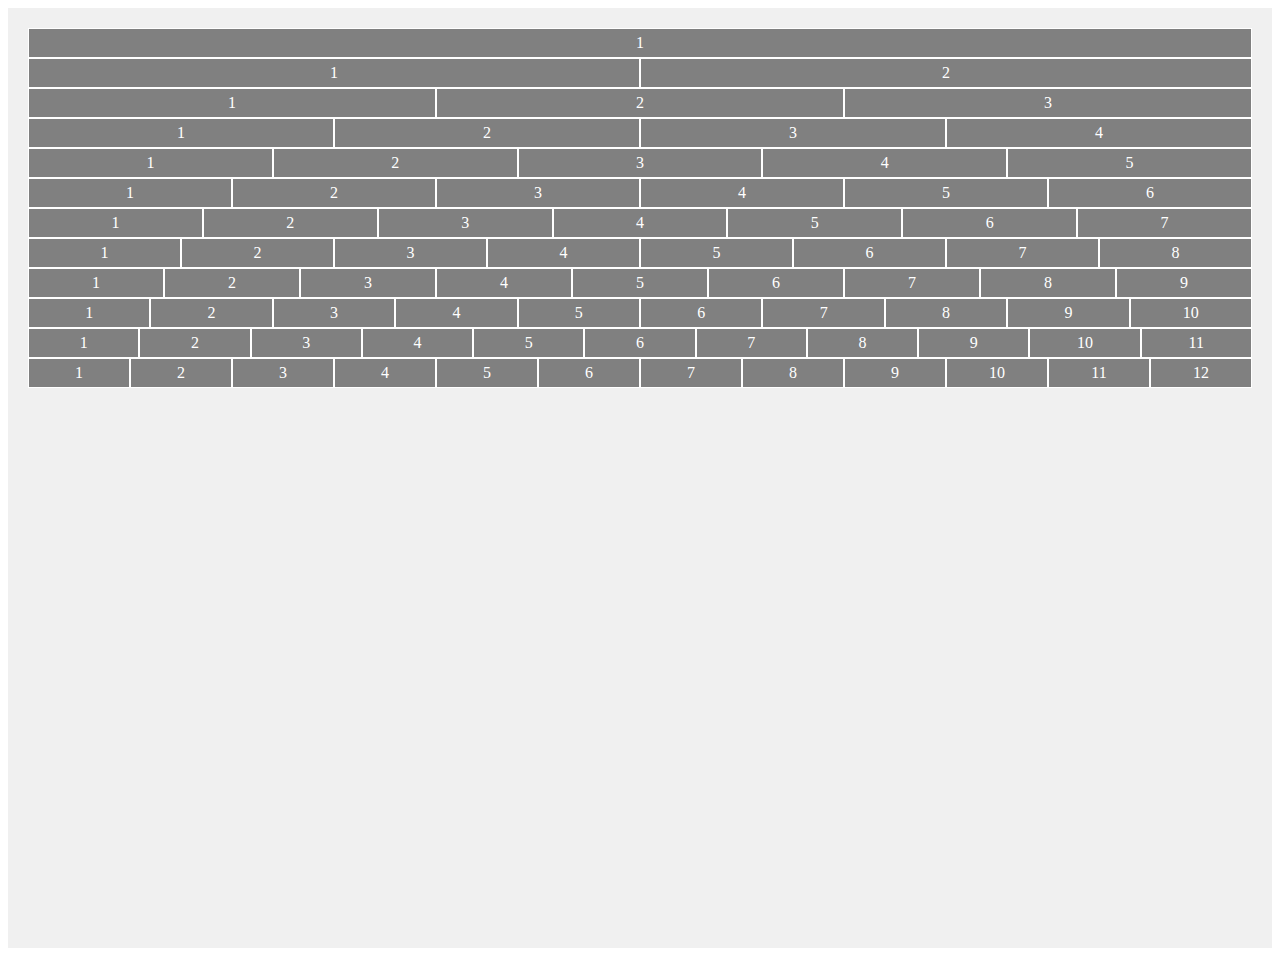
<file: practica clase/tarea7/index.html>
<!DOCTYPE html>
<html lang="es">
<head>
    <meta charset="UTF-8">
    <meta name="viewport" content="width=device-width, initial-scale=1.0">
    <link rel="stylesheet" href="estilos.css">
    <title>Document</title>
</head>
<body>

  <div class="conjunto-filas">
    
    <div class="fila">
      <div class="elemento">1</div>
    </div>

    <div class="fila">
      <div class="elemento">1</div>
      <div class="elemento">2</div>
    </div>

    <div class="fila">
      <div class="elemento">1</div>
      <div class="elemento">2</div>
      <div class="elemento">3</div>
    </div>

    <div class="fila">
      <div class="elemento">1</div>
      <div class="elemento">2</div>
      <div class="elemento">3</div>
      <div class="elemento">4</div>
    </div>

    <div class="fila">
      <div class="elemento">1</div>
      <div class="elemento">2</div>
      <div class="elemento">3</div>
      <div class="elemento">4</div>
      <div class="elemento">5</div>
    </div>

    <div class="fila">
      <div class="elemento">1</div>
      <div class="elemento">2</div>
      <div class="elemento">3</div>
      <div class="elemento">4</div>
      <div class="elemento">5</div>
      <div class="elemento">6</div>
    </div>

    <div class="fila">
      <div class="elemento">1</div>
      <div class="elemento">2</div>
      <div class="elemento">3</div>
      <div class="elemento">4</div>
      <div class="elemento">5</div>
      <div class="elemento">6</div>
      <div class="elemento">7</div>
    </div>

    <div class="fila">
      <div class="elemento">1</div>
      <div class="elemento">2</div>
      <div class="elemento">3</div>
      <div class="elemento">4</div>
      <div class="elemento">5</div>
      <div class="elemento">6</div>
      <div class="elemento">7</div>
      <div class="elemento">8</div>
    </div>

    <div class="fila">
      <div class="elemento">1</div>
      <div class="elemento">2</div>
      <div class="elemento">3</div>
      <div class="elemento">4</div>
      <div class="elemento">5</div>
      <div class="elemento">6</div>
      <div class="elemento">7</div>
      <div class="elemento">8</div>
      <div class="elemento">9</div>
    </div>

    <div class="fila">
      <div class="elemento">1</div>
      <div class="elemento">2</div>
      <div class="elemento">3</div>
      <div class="elemento">4</div>
      <div class="elemento">5</div>
      <div class="elemento">6</div>
      <div class="elemento">7</div>
      <div class="elemento">8</div>
      <div class="elemento">9</div>
      <div class="elemento">10</div>
    </div>

    <div class="fila">
      <div class="elemento">1</div>
      <div class="elemento">2</div>
      <div class="elemento">3</div>
      <div class="elemento">4</div>
      <div class="elemento">5</div>
      <div class="elemento">6</div>
      <div class="elemento">7</div>
      <div class="elemento">8</div>
      <div class="elemento">9</div>
      <div class="elemento">10</div>
      <div class="elemento">11</div>
    </div>

    <div class="fila">
      <div class="elemento">1</div>
      <div class="elemento">2</div>
      <div class="elemento">3</div>
      <div class="elemento">4</div>
      <div class="elemento">5</div>
      <div class="elemento">6</div>
      <div class="elemento">7</div>
      <div class="elemento">8</div>
      <div class="elemento">9</div>
      <div class="elemento">10</div>
      <div class="elemento">11</div>
      <div class="elemento">12</div>
    </div>
    
  </div> </body>
</html>
</file>
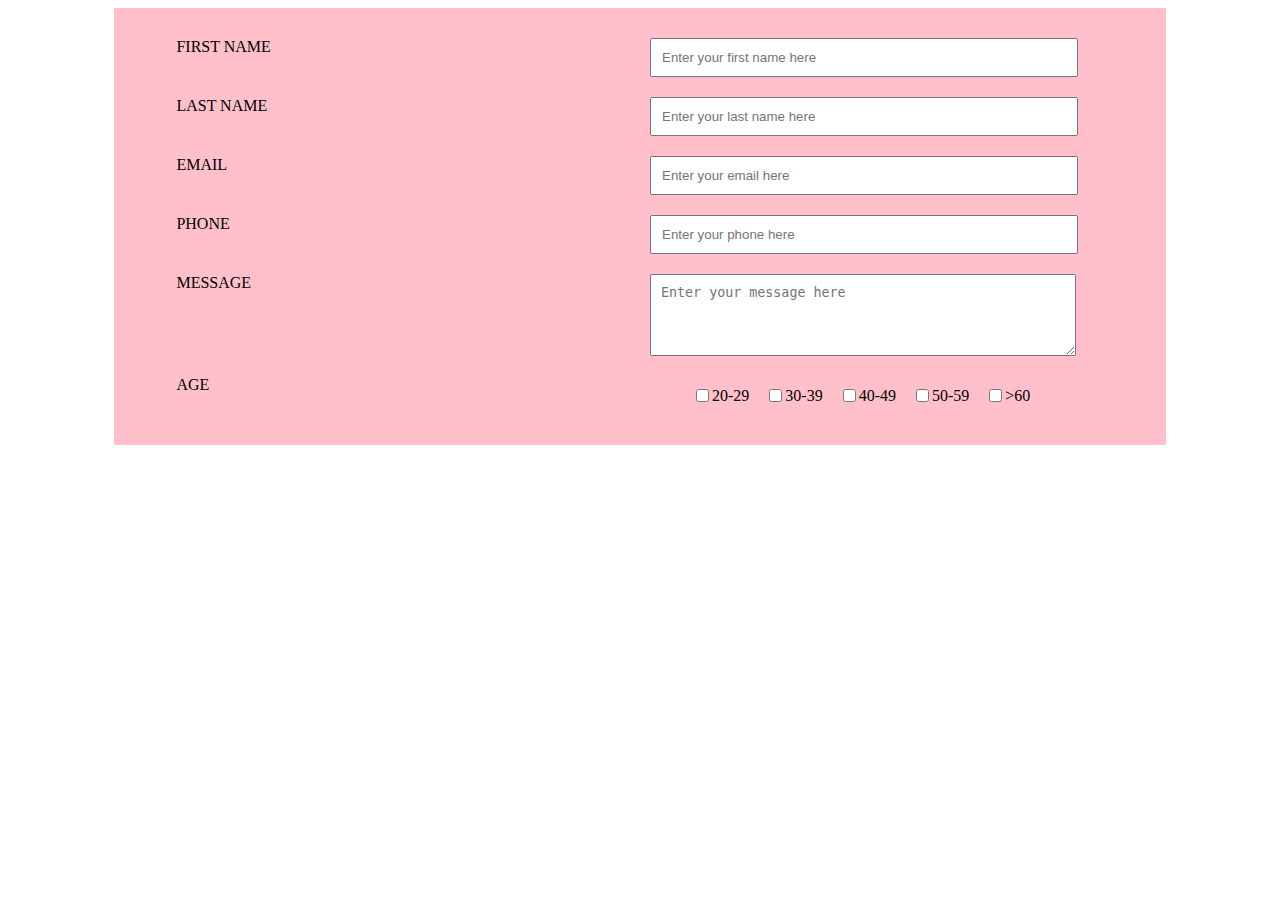
<file: practica clase/tarea8/index.html>
<!DOCTYPE html>
<html lang="es">

<head>
    <meta charset="UTF-8">
    <meta name="viewport" content="width=device-width, initial-scale=1.0">
    <link rel="stylesheet" href="estilos.css">
    <title>Formulario Sencillo</title>
</head>

<body>
    <div class="contenedor">

        <form class="formulario">
            <div class="campo">
                <label class="titulo">FIRST NAME</label>
                <input class="input" type="text" placeholder="Enter your first name here">
            </div>

            <div class="campo">
                <label class="titulo">LAST NAME</label>
                <input class="input" type="text" placeholder="Enter your last name here">
            </div>

            <div class="campo">
                <label class="titulo">EMAIL</label>
                <input class="input" type="email" placeholder="Enter your email here">
            </div>

            <div class="campo">
                <label class="titulo">PHONE</label>
                <input class="input" type="tel" placeholder="Enter your phone here">
            </div>

            <div class="campo">
                <label class="titulo">MESSAGE</label>
                <textarea class="input" placeholder="Enter your message here" rows="4"></textarea>
            </div>

            <div class="campo">
                <label class="titulo">AGE</label>
                <div class="input">
                    <div class="checkbox">
                        <label>
                            <input type="checkbox" name="age"> 20-29
                        </label>
                        <label>
                            <input type="checkbox" name="age"> 30-39
                        </label>
                        <label>
                            <input type="checkbox" name="age"> 40-49
                        </label>
                        <label>
                            <input type="checkbox" name="age"> 50-59
                        </label>
                        <label>
                            <input type="checkbox" name="age"> >60
                        </label>
                    </div>
                </div>
            </div>


        </form>
    </div>
</body>

</html>
</file>
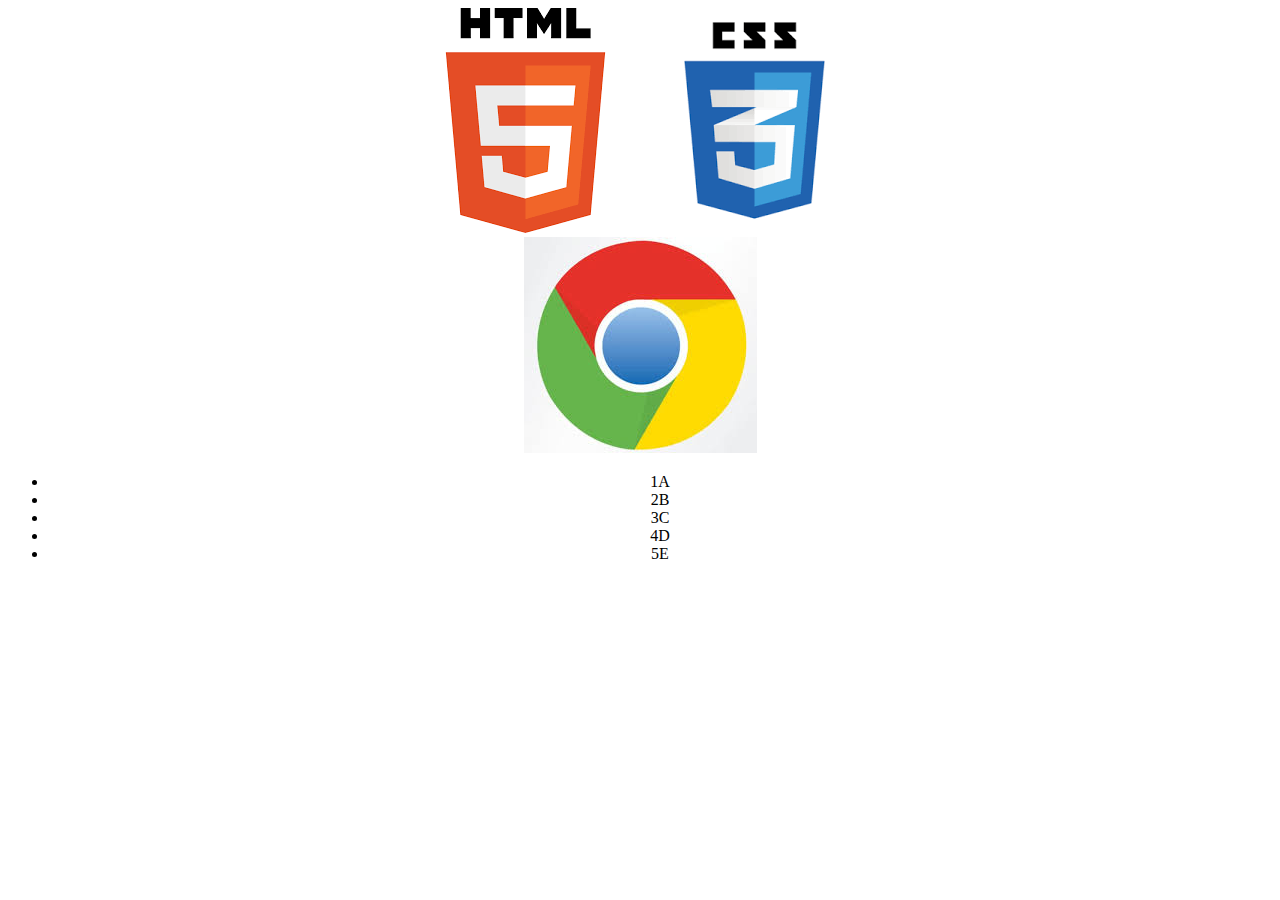
<file: practica1.html>
<!DOCTYPE html>
<html lang="es">
<head>
    <meta charset="UTF-8">
    <meta name="viewport" content="width=device-width, initial-scale=1.0">
    <title>Ejercicio 1</title>
</head>
<body>
    <div style="text-align: center;">
        <img src="/img/html.png">
        <img src="/img/css.png">
        <br>
        <img src="/img/google.jpeg">
        
        <ul>
            <li>1A</li>
            <li>2B</li>
            <li>3C</li>
            <li>4D</li>
            <li>5E</li>
        </ul>
    </div>

</body>
</html>
</file>
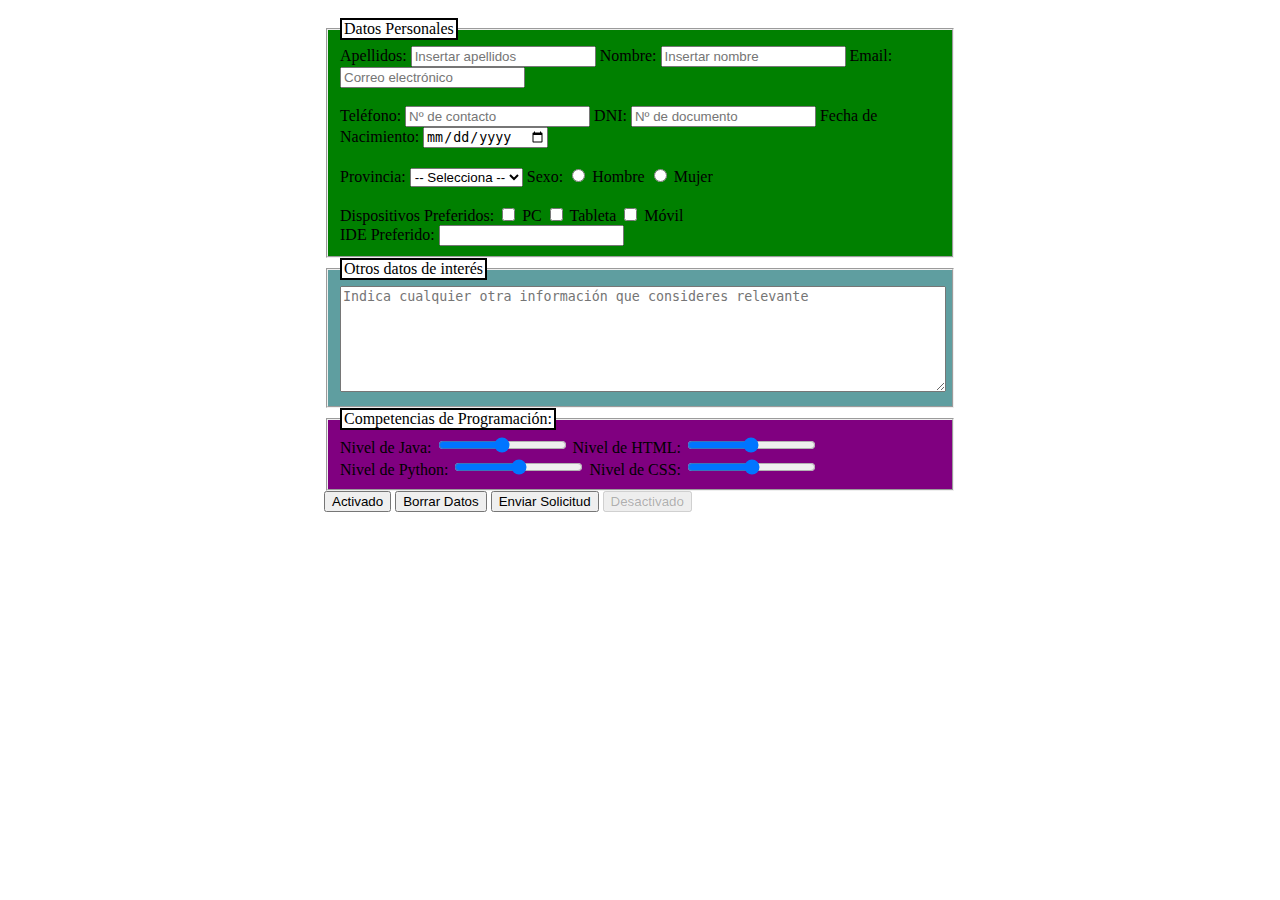
<file: Tarea 2.2.html>
<!DOCTYPE html>
<html lang="es">

<head>
    <meta charset="UTF-8">
    <meta name="viewport" content="width=device-width, initial-scale=1.0">
    <title>Document</title>
    <style>
        textarea {
            width: 100%;
            height: 100px;
        }

        .formulario {
            
            width: 50%;
            margin: auto;
            padding: 10px;
        }

        .datos_personales {
            background-color: green;
        }

        .interes {
            background-color: cadetblue;
        }

        .competencias {
            background-color: purple;
        }

        legend {
            background-color: white;
            border: 2px solid black;
        }
    </style>
</head>

<body>
    <div class="formulario">
        <form>
            <fieldset class="datos_personales">
                <legend>Datos Personales</legend>
                <label>Apellidos:</label>
                <input type="text" placeholder="Insertar apellidos">
                <label>Nombre:</label>
                <input type="text" placeholder="Insertar nombre">
                <label>Email:</label>
                <input type="email" placeholder="Correo electrónico"><br><br>

                <label>Teléfono:</label>
                <input type="tel" placeholder="Nº de contacto">

                <label>DNI:</label>
                <input type="text" placeholder="Nº de documento">

                <label>Fecha de Nacimiento:</label>
                <input type="date"><br><br>

                <label>Provincia:</label>
                <select>
                    <option>-- Selecciona --</option>
                    <option>Toledo</option>
                    <option>Madrid</option>
                    <option>Bilbao</option>
                </select>

                <label>Sexo:</label>
                <input type="radio" name="sexo"> Hombre
                <input type="radio" name="sexo"> Mujer<br><br>

                <label>Dispositivos Preferidos:</label>
                <input type="checkbox"> PC
                <input type="checkbox"> Tableta
                <input type="checkbox"> Móvil<br>

                <label>IDE Preferido:</label>
                <input type="text">
            </fieldset>

            <fieldset class="interes">
                <legend>Otros datos de interés</legend>
                <textarea placeholder="Indica cualquier otra información que consideres relevante"></textarea>
            </fieldset>

            <fieldset class="competencias">
                <legend>Competencias de Programación:</legend>
                <label>Nivel de Java:</label>
                <input type="range" min="0" max="10">

                <label>Nivel de HTML:</label>
                <input type="range" min="0" max="10"><br>

                <label>Nivel de Python:</label>
                <input type="range" min="0" max="10">

                <label>Nivel de CSS:</label>
                <input type="range" min="0" max="10">
            </fieldset>

            <div class="botones">
                <input type="button" value="Activado">
                <input type="reset" value="Borrar Datos">
                <input type="submit" value="Enviar Solicitud">
                <input type="button" value="Desactivado" disabled>
            </div>
        </form>
    </div>
</body>

</html>
</file>
<file: sass/estilos.css>
* {
  margin: 0;
  padding: 0;
  box-sizing: border-box;
}

body {
  font-family: arial, sans-serif;
  background-color: white;
}

.container {
  width: 90%;
  max-width: 1200px;
  margin: 0 auto;
  padding: 20px;
}

nav {
  background-color: lightgrey;
  border-radius: 8px;
  padding: 12px 20px;
  margin-bottom: 30px;
  display: flex;
  justify-content: space-between;
  align-items: center;
}
nav ul {
  list-style: none;
  display: flex;
}
nav ul li {
  margin-right: 25px;
}
nav ul li a {
  text-decoration: none;
  cursor: pointer;
}
nav ul li:nth-child(1) a {
  color: red;
}
nav ul li:nth-child(2) a {
  color: teal;
}
nav ul li:nth-child(3) a {
  color: blue;
}
nav ul li:nth-child(4) a {
  color: orange;
}
nav ul li.active a {
  font-weight: bold;
}
nav .zona-botones {
  display: flex;
  gap: 8px;
  margin-right: 15px;
}
nav .zona-botones .boton-estado {
  padding: 6px 14px;
  border-radius: 6px;
  border: 1px solid black;
  font-size: 13px;
  cursor: pointer;
  font-weight: 500;
}
nav .zona-botones .boton-estado.error {
  background-color: red;
  color: white;
}
nav .zona-botones .boton-estado.aviso {
  background-color: khaki;
  color: black;
}
nav .zona-botones .boton-estado.aceptado {
  background-color: lightgreen;
  color: black;
}
nav .zona-botones .boton-estado.normal {
  background-color: dodgerblue;
  color: white;
}

.card {
  width: 46%;
  display: inline-block;
  vertical-align: top;
  margin-bottom: 30px;
  padding: 18px;
  border-radius: 20px;
  border: 3px solid grey;
}
.card:nth-child(odd) {
  margin-right: 6%;
}
.card img {
  width: 100%;
  height: 150px;
  object-fit: cover;
  border-radius: 25px;
  margin-bottom: 15px;
}
.card figcaption {
  text-align: center;
  font-weight: bold;
  font-size: 16px;
  padding: 8px 20px 8px 50px;
  border-radius: 30px;
  display: inline-block;
  margin-left: 50%;
  transform: translateX(-50%);
  margin-bottom: 15px;
  border: 2px solid black;
  position: relative;
}
.card figcaption .bandera {
  display: inline-block;
  width: 36px;
  height: 36px;
  border-radius: 50%;
  position: absolute;
  left: 0px;
  top: 50%;
  transform: translateY(-50%);
}
.card p {
  font-size: 14px;
  line-height: 1.5;
  color: black;
}

.tarjeta-verde {
  background-color: lightgreen;
}

.tarjeta-azul {
  background-color: dodgerblue;
}

.tarjeta-amarilla {
  background-color: khaki;
}

.tarjeta-rosa {
  background-color: pink;
}

.bandera {
  background-size: cover;
  background-position: center;
  border: 1px solid black;
}
.bandera.espana {
  background-image: url("img/es.jpg");
}
.bandera.italia {
  background-image: url("img/it.jpg");
}
.bandera.francia {
  background-image: url("img/fr.jpg");
}
.bandera.alemania {
  background-image: url("img/al.jpg");
}

@media (max-width: 768px) {
  nav {
    flex-direction: column;
    gap: 15px;
  }
  nav ul {
    flex-direction: column;
    gap: 10px;
  }
  nav ul li {
    margin-right: 0;
  }
  nav .zona-botones {
    margin-right: 0;
    flex-wrap: wrap;
    justify-content: center;
  }
  .card {
    width: 100%;
    margin-right: 0 !important;
  }
}
@media (max-width: 480px) {
  .container {
    width: 95%;
    padding: 10px;
  }
  nav {
    padding: 10px;
  }
  nav .zona-botones .boton-estado {
    padding: 5px 10px;
    font-size: 11px;
  }
  .card {
    padding: 15px;
  }
  .card img {
    height: 120px;
  }
  .card figcaption {
    font-size: 14px;
    padding: 6px 15px 6px 45px;
  }
  .card figcaption .bandera {
    width: 30px;
    height: 30px;
  }
  .card p {
    font-size: 13px;
  }
}

/*# sourceMappingURL=estilos.css.map */
</file>
<file: Tarea 2.3/estilos.css>
* {
  margin: 0;
  padding: 0;
  box-sizing: border-box;
}

body {
  font-family: Arial, sans-serif;
  background-color: #f1f0ea;
}

.btn {
  padding: 12px 28px;
  border: none;
  border-radius: 4px;
  text-decoration: none;
  display: inline-block;
  cursor: pointer;
}
.btn.primary {
  background-color: #C9A961;
  color: #1a1a1a;
}
.btn.secondary {
  background-color: #D96846;
  color: #ffffff;
}

.hero {
  background-image: url("assets/img/header-background.jpg");
  background-size: cover;
  min-height: 100vh;
  color: #ffffff;
}
.hero .top-bar {
  background-color: #1e3a5f;
  padding: 10px;
}
.hero .top-bar-content {
  max-width: 1200px;
  margin: 0 auto;
  padding-left: 25px;
  padding-right: 25px;
  display: flex;
  justify-content: flex-end;
  align-items: center;
  gap: 12px;
  font-size: 13px;
}
.hero .top-bar-content > :first-child {
  margin-right: auto;
}
.hero .top-bar-content a {
  color: #ffffff;
}
.hero nav {
  max-width: 1200px;
  margin: 0 auto;
  padding: 20px;
  display: flex;
  justify-content: space-between;
  align-items: center;
}
.hero nav .logo img {
  height: 60px;
}
.hero nav .nav-links {
  display: flex;
  gap: 35px;
  list-style: none;
}
.hero nav .nav-links a {
  color: #ffffff;
  text-decoration: none;
}
.hero-content {
  width: 50%;
  margin-left: 160px;
  margin-top: 50px;
  padding: 80px 20px;
}
.hero-content h1 {
  font-size: 56px;
  margin-bottom: 20px;
}
.hero-content .highlight {
  color: #C9A961;
}
.hero-content .hero-buttons {
  display: flex;
  gap: 15px;
  margin-top: 30px;
}

.about {
  padding: 80px 20px;
  display: flex;
  max-width: 1200px;
  margin: 0 auto;
  gap: 60px;
  align-items: center;
}
.about article {
  flex: 1;
}
.about h2 {
  font-size: 36px;
  margin-bottom: 25px;
  color: #1a1a1a;
  position: relative;
  padding-top: 20px;
}
.about h2::before {
  content: "";
  position: absolute;
  top: 0;
  left: 0;
  width: 60px;
  height: 4px;
  background-color: #126f8d;
}
.about p {
  margin-bottom: 20px;
  line-height: 1.7;
  color: #1a1a1a;
}
.about aside {
  flex: 1;
}
.about aside img {
  width: 100%;
  border-radius: 8px;
}

.services {
  background-image: url("assets/img/techo-cristal.jpg");
  background-size: cover;
  background-position: center;
  padding: 100px 20px;
  text-align: center;
  color: #ffffff;
}
.services h3 {
  font-size: 42px;
  margin-bottom: 20px;
  max-width: 600px;
  margin-left: auto;
  margin-right: auto;
}
.services p {
  font-size: 16px;
  margin-bottom: 30px;
  max-width: 500px;
  margin-left: auto;
  margin-right: auto;
  line-height: 1.6;
}

.team {
  padding: 80px 20px;
  max-width: 1200px;
  margin: 0 auto;
  display: flex;
  gap: 60px;
}
.team h3 {
  font-size: 36px;
  color: #1a1a1a;
  position: relative;
  padding-top: 20px;
  flex: 1;
}
.team h3::before {
  content: "";
  position: absolute;
  top: 0;
  left: 0;
  width: 60px;
  height: 4px;
  background-color: #126f8d;
}
.team-members {
  flex: 2;
  background-color: #B8CFD8;
  padding: 40px;
  border-radius: 12px;
  display: flex;
  gap: 30px;
}
.team-members article {
  flex: 1;
  text-align: center;
}
.team-members img {
  width: 100%;
  border-radius: 8px;
  margin-bottom: 15px;
}
.team-members h4 {
  font-size: 20px;
  color: #1a1a1a;
  margin-bottom: 8px;
}
.team-members p {
  font-size: 14px;
  color: #1a1a1a;
}

.testimonials {
  background-color: #1e3a5f;
  padding: 80px 20px;
  color: #ffffff;
}
.testimonials h3 {
  font-size: 36px;
  margin-bottom: 50px;
  max-width: 1200px;
  margin-left: auto;
  margin-right: auto;
  position: relative;
  padding-top: 20px;
}
.testimonials h3::before {
  content: "";
  position: absolute;
  top: 0;
  left: 0;
  width: 60px;
  height: 4px;
  background-color: #126f8d;
}
.testimonials-container {
  max-width: 1200px;
  margin: 0 auto;
  display: flex;
  gap: 30px;
}
.testimonials blockquote {
  background-color: #ffffff;
  color: #1a1a1a;
  padding: 30px;
  border-radius: 8px;
  flex: 1;
}
.testimonials blockquote p {
  font-size: 15px;
  line-height: 1.6;
  margin-bottom: 15px;
}
.testimonials blockquote footer {
  font-size: 14px;
  color: #1a1a1a;
  font-style: normal;
}

.contact-form {
  padding: 80px 20px;
  max-width: 1200px;
  margin: 0 auto;
  background-color: #f1f0ea;
}
.contact-form h3 {
  font-size: 36px;
  color: #1a1a1a;
  margin-bottom: 20px;
  position: relative;
  padding-top: 20px;
}
.contact-form h3::before {
  content: "";
  position: absolute;
  top: 0;
  left: 0;
  width: 60px;
  height: 4px;
  background-color: #126f8d;
}
.contact-form p {
  font-size: 14px;
  color: #1a1a1a;
  max-width: 600px;
  line-height: 1.6;
  margin-bottom: 30px;
}
.contact-form form {
  display: grid;
  grid-template-columns: 1fr 1fr;
  gap: 15px;
}
.contact-form form label {
  display: none;
}
.contact-form form input,
.contact-form form textarea {
  width: 100%;
  border: none;
  background-color: #d9d9d9;
  padding: 12px 15px;
  font-size: 14px;
  color: #666;
}
.contact-form form #name {
  grid-column: 1;
}
.contact-form form #surname {
  grid-column: 2;
}
.contact-form form #email {
  grid-column: 1;
}
.contact-form form #subject {
  grid-column: 2;
}
.contact-form form #message {
  grid-column: 1/3;
  min-height: 120px;
  resize: none;
}
.contact-form form button[type=submit] {
  grid-column: 2;
  justify-self: end;
  background-color: transparent;
  color: #1a1a1a;
  border: 1px solid #1a1a1a;
  border-radius: 20px;
  padding: 10px 35px;
  font-size: 12px;
  text-transform: uppercase;
  cursor: pointer;
}

.location {
  padding: 80px 20px;
  max-width: 1200px;
  margin: 0 auto;
  display: grid;
  grid-template-columns: 320px 1fr;
  grid-template-rows: auto auto;
  gap: 20px 60px;
  align-items: start;
}
.location h3 {
  grid-column: 1;
  grid-row: 1;
  font-size: 36px;
  color: #1a1a1a;
  margin-bottom: 0;
  position: relative;
  padding-top: 20px;
}
.location h3::before {
  content: "";
  position: absolute;
  top: 0;
  left: 0;
  width: 60px;
  height: 4px;
  background-color: #126f8d;
}
.location p {
  grid-column: 1;
  grid-row: 2;
  font-size: 16px;
  color: #1a1a1a;
  line-height: 1.6;
}
.location .map {
  grid-column: 2;
  grid-row: 1/3;
}
.location .map iframe {
  width: 100%;
  height: 350px;
  border: none;
}

.site-footer {
  background-color: #1e3a5f;
  color: #ffffff;
  padding: 50px 20px;
  border-top: 3px solid #126f8d;
  border-bottom: 3px solid #126f8d;
  max-width: 1200px;
  margin: 0 auto;
  display: grid;
  grid-template-columns: 200px 200px 1fr 300px;
  gap: 40px;
  align-items: start;
}
.site-footer .footer-info {
  display: flex;
  flex-direction: column;
  gap: 12px;
}
.site-footer .footer-info a {
  color: #ffffff;
  text-decoration: none;
  font-size: 13px;
}
.site-footer .footer-nav h4 {
  font-size: 12px;
  margin-bottom: 15px;
  font-weight: normal;
  letter-spacing: 1px;
}
.site-footer .footer-nav ul {
  list-style: none;
  display: flex;
  flex-direction: column;
  gap: 8px;
}
.site-footer .footer-nav ul li a {
  color: #ffffff;
  text-decoration: none;
  font-size: 13px;
}
.site-footer .footer-logo {
  text-align: center;
}
.site-footer .footer-logo h1 {
  font-size: 20px;
  margin-bottom: 25px;
  font-weight: normal;
  line-height: 1.3;
}
.site-footer .footer-logo .social-media {
  display: flex;
  gap: 15px;
  justify-content: center;
}
.site-footer .footer-logo .social-media a {
  width: 35px;
  height: 35px;
  background-color: #1e3a5f;
  border-radius: 50%;
  display: flex;
  align-items: center;
  justify-content: center;
  color: #1e3a5f;
  text-decoration: none;
  font-size: 14px;
}
.site-footer .newsletter h4 {
  font-size: 13px;
  margin-bottom: 15px;
  font-weight: normal;
}
.site-footer .newsletter form {
  display: flex;
  flex-direction: column;
  gap: 12px;
}
.site-footer .newsletter form input[type=email] {
  padding: 10px 15px;
  border: none;
  background-color: #ffffff;
  font-size: 13px;
}
.site-footer .newsletter form button[type=submit] {
  background-color: transparent;
  color: #ffffff;
  border: 1px solid #ffffff;
  border-radius: 20px;
  padding: 8px 25px;
  font-size: 11px;
  text-transform: uppercase;
  cursor: pointer;
  align-self: flex-end;
}

/*# sourceMappingURL=estilos.css.map */
</file>
<file: tarea3.2/estilos.css>
/* estilos de la primera tabla*/
/* cambia el color de fondo de la primera celda de cada fila */
tr > td:first-child {
  background-color: green;
}


/* cambia el color de fondo de las celdas que ocupan 5 columnas */
th[colspan="5"] {
  background-color: yellow;
}


/* cambia el tamaño de la primera letra de los encabezados de la primera tabla solo 
y solo del primer tr*/
table:first-of-type tr:first-of-type th::first-letter {
  font-size: 2em;
}


/* añade un borde a la tabla, las filas y las celdas */
table, th, td {
  border: 1px solid black;
  border-collapse: collapse;
}


/* estilos de la segunda tabla*/
/* cambia los estilos del primer th de cada tr menos el primer th*/
table:nth-of-type(2) tr:nth-child(n+1):not(:last-child) th:first-child {
    background-color: red;
}

table:nth-of-type(2) tr:nth-child(1) td {
    background-color: grey;
}

table:nth-of-type(2) tr:first-child th:not(:first-child) {
    background-color:blue; 
}

table:nth-of-type(2) li{
    color: red;
}

table:nth-of-type(2) td:last-child {
    background-color: blue;
}

table:nth-of-type(2) tr:not(:nth-child(2)) th:not(:first-child) {
    background-color: blue;
}

table:nth-of-type(2) th:last-child {
    background-color: blue;
}

table:nth-of-type(2) tr:nth-child(4) th:last-child {
  /* Tus estilos van aquí */
  background-color:yellow; 
  height: 5em;
}

img {
    width: 50px;
    height: 50px;
}
</file>
<file: tarea4.2/css/estilos.css>
* {
  margin: 0;
  padding: 0;
  box-sizing: border-box;
  font-family: sans-serif;
}

.encabezado {
  display: flex;
  justify-content: space-between;
  align-items: center;
  padding: 15px 30px;
  border-bottom: 1px solid #ccc;
}

.menu a {
  display: inline;
  margin: 0 10px;
  color: #333;
  text-decoration: none;
}

.botones button {
  padding: 6px 12px;
  border: 1px solid #333;
  background: white;
  margin-left: 10px;
  cursor: pointer;
}

.botones .oscuro {
  background: #333;
  color: white;
}

.seccion-inline-block {
  border: 1px solid #000;
  margin: 30px;
  text-align: center;
}

.tarjeta {
  display: inline-block;
  width: 150px;
  height: 150px;
  margin: 10px;
  background: blue;
  padding: 4em 0;
}

.seccion-inline {
  border: 1px solid #000;
  padding: 5px;
  text-align: center;
  margin: 20px 30px;
}

.seccion-inline span {
  display: inline;
  margin: 0 20px;
  padding: 5px 15px;
}

img{
  width: 20%;
  height: auto;
}

.seccion-bloques {
  margin: 30px;
  padding: 20px;
  border: #000 1px solid;
}

.bloque {
  display: block;
  background-color: grey;
  margin-bottom: 15px;
  padding: 10px;
}

.bloque p {
  display: inline-block;
  width: 60px;
}

.bloque select {
  display: inline-block;
  width: 120px;
  margin: 0 10px;
}

.bloque img {
  width: 25%;
}

.seccion-layout { margin: 40px; }
.seccion-layout div {
  border: 1px solid #000;
  margin: 10px 0;
  padding: 10px;
  background: #eee;
}
.fijo { width: 800px; margin: auto; }
.elastico { width: 60em; margin: auto; }
.fluido { width: 100%; }
.hibrido { width: 80%; max-width: 1200px; margin: auto; }

.seccion-box {
  margin: 40px;
  display: flex;
  justify-content: space-around;
}
.caja {
  width: 150px;
  height: 150px;
  padding: 20px;
  border: 10px solid #333;
  background: #eee;
}
.content-box { box-sizing: content-box; }
.border-box { box-sizing: border-box; }

.seccion-centrado { margin: 40px; }
.centro-inline { text-align: center; border: 1px solid #000; margin: 10px; }
.centro-bloque {
  width: 200px;
  margin: 10px auto;
  border: 1px solid #000;
  text-align: center;
}
.vertical-inline {
  height: 80px;
  line-height: 80px;
  text-align: center;
  border: 1px solid #000;
  margin: 10px;
}
.vertical-bloque {
  display: flex;
  justify-content: center;
  align-items: center;
  height: 100px;
  border: 1px solid #000;
  margin: 10px;
}

.seccion-posicion { margin: 40px; }
.estatico { position: static; border: 1px solid #000; padding: 10px; margin-bottom: 10px; }
.relativo { position: relative; top: 20px; left: 20px; background: #fdd; border: 1px solid #000; padding: 10px; margin-bottom: 10px; }
.fijo-pos { position: fixed; bottom: 10px; right: 10px; background: #dfd; padding: 10px; border: 1px solid #000; }
.contenedor-abs {
  position: relative;
  border: 1px solid #000;
  height: 100px;
  margin-bottom: 10px;
}
.absoluto {
  position: absolute;
  top: 10px; right: 10px;
  background: #ddf;
  padding: 10px;
  border: 1px solid #000;
}
.pegajoso {
  position: sticky;
  top: 0;
  background: #ffd;
  padding: 10px;
  border: 1px solid #000;
}

.seccion-columnas {
  margin: 40px;
  border: 1px solid #000;
  padding: 15px;
}
.seccion-columnas article {
  column-count: 3;
  column-gap: 20px;
  column-rule: 1px solid gray;
}

.seccion-flotantes {
  margin: 40px;
  border: 1px solid #000;
  padding: 15px;
}
.izquierda { float: left; margin-right: 10px; }
.derecha { float: right; margin-left: 10px; }
.clearfix::after {
  content: "";
  display: table;
  clear: both;
}

.pie {
  text-align: center;
  clear: both;
  border-top: 1px solid #000;
  padding: 20px;
  margin-top: 40px;
}
</file>
<file: practica clase/tarea1/estilos.css>
.cabecera{
    background-color: grey;
    color: white;
    padding: 10px;
    font-size: 10px;
}

.links{
    display: flex;
    padding: 0;
    margin: 0;
    background-color: lightgrey;
    justify-content: space-around;
    
}

a{
    display: inline-block;
    text-align: center;
    border: 1px solid white;
    text-decoration: none;
    color: black;
    justify-content: center;
    padding: 10px;
}

li{
    list-style: none;
    display: inline-block;
    margin: 0;

}
</file>
<file: practica clase/tarea2/estilos.css>
.cabecera{
    background-color: green;
}

.menu{
    display: flex;
    padding: 10px;
}

li{
    list-style: none;
    margin-right: 20px;
    color: white;
}
.botones{
    margin-left: auto;
}
</file>
<file: practica clase/tarea3/estilos.css>
.cabecera{
    background-color: grey;
    color: white;
    padding: 10px;
    font-size: 10px;
}

.links{
    display: flex;
    padding: 0;
    margin: 0;
    background-color: lightgrey;
    justify-content: space-around;
    
}

img{
    width: auto;
    height: 150px;
    display: inline-block;
}

li{
    list-style: none;
    display: inline-block;
    margin: 0;
    border: 1px dotted black;
    padding: 20px;
    margin: 5px;

}
</file>
<file: practica clase/tarea4/estilos.css>
.cabecera{
    background-color: grey;
    color: white;
    padding: 10px;
    font-size: 10px;
}

.links{
    display: grid;
    grid-template-columns: repeat(6, 1fr);
    padding: 0;
    margin: 0;
    background-color: lightgrey;
    justify-content: space-around;
    
}

img{
    width: auto;
    height: 155px;
    display: block;
}

li{
    list-style: none;
    display: inline-block;
    margin: 0;
    border: 5px solid black;
    padding: 0;
    margin: 5px;
    flex: 1;

}
</file>
<file: practica clase/tarea5/estilos.css>
.cabecera{
    background-color: grey;
    color: white;
    padding: 10px;
    font-size: 10px;
}

.links{
    display: grid;
    grid-template-columns:1fr 1fr 1fr 1fr ;
    padding: 0;
    margin: 0;
    background-color: lightgrey;
    justify-content: space-around;
    
}

img{
    width: 100px;
    height: 100%;
    display: block;
    border-right: 3px solid black;
}

.texto {
    flex: 1;
}


.h1{
    background-color: grey;
    padding: 0;
    margin: 0;
    border-bottom: 3px solid black;
}
p{
    padding: 0;

}
.seccion{
    display: flex;
    margin: 5px;
    background-color: white;
    text-align: center;
    border: 3px solid black;
}
</file>
<file: practica clase/tarea6/estilos.css>
h1{
    text-align: center;
    font-size: 5em;
}

.portafolio{
    display: grid;
    grid-template-columns: 1fr 1fr 1fr 1fr;
}

.filas{
    margin: 5px;
}

.portafolio img{
    width: 97%;
    height: auto;
    
}
</file>
<file: practica clase/tarea7/estilos.css>
.conjunto-filas {
    display: flex;
    flex-direction: column;
    
    padding: 20px;
    background-color: #f0f0f0;
    min-height: 100vh;
}

.fila {
    display: flex;
    background-color: black;
}

.elemento {
    flex: 1;
    background-color: grey;
    color: white;
    padding: 5px;
    text-align: center;
    font-size: 16px;
    border: 1px solid white;
}
</file>
<file: practica clase/tarea8/estilos.css>
.contenedor {
    width: 80%;
    margin: 0 auto;
    padding: 20px;
    background-color: pink;
}

.formulario {
    display: grid;
    grid-template-columns: 1fr;
}

.campo {
    display: grid;
    grid-template-columns: 1fr 1fr;
    padding: 10px;
    width: 100%;
}

label{
    margin-left: 2em;
}

.input {
    width: 80%;
    padding: 10px;
    
}

.checkbox {
    display: grid;
    grid-template-columns: 1fr 1fr 1fr 1fr 1fr;
    align-items: center;
    margin-right: 3em;
    
}

.checkbox label {
    display: flex;
    align-items: center;
    width: 80%;
    
}
</file>
